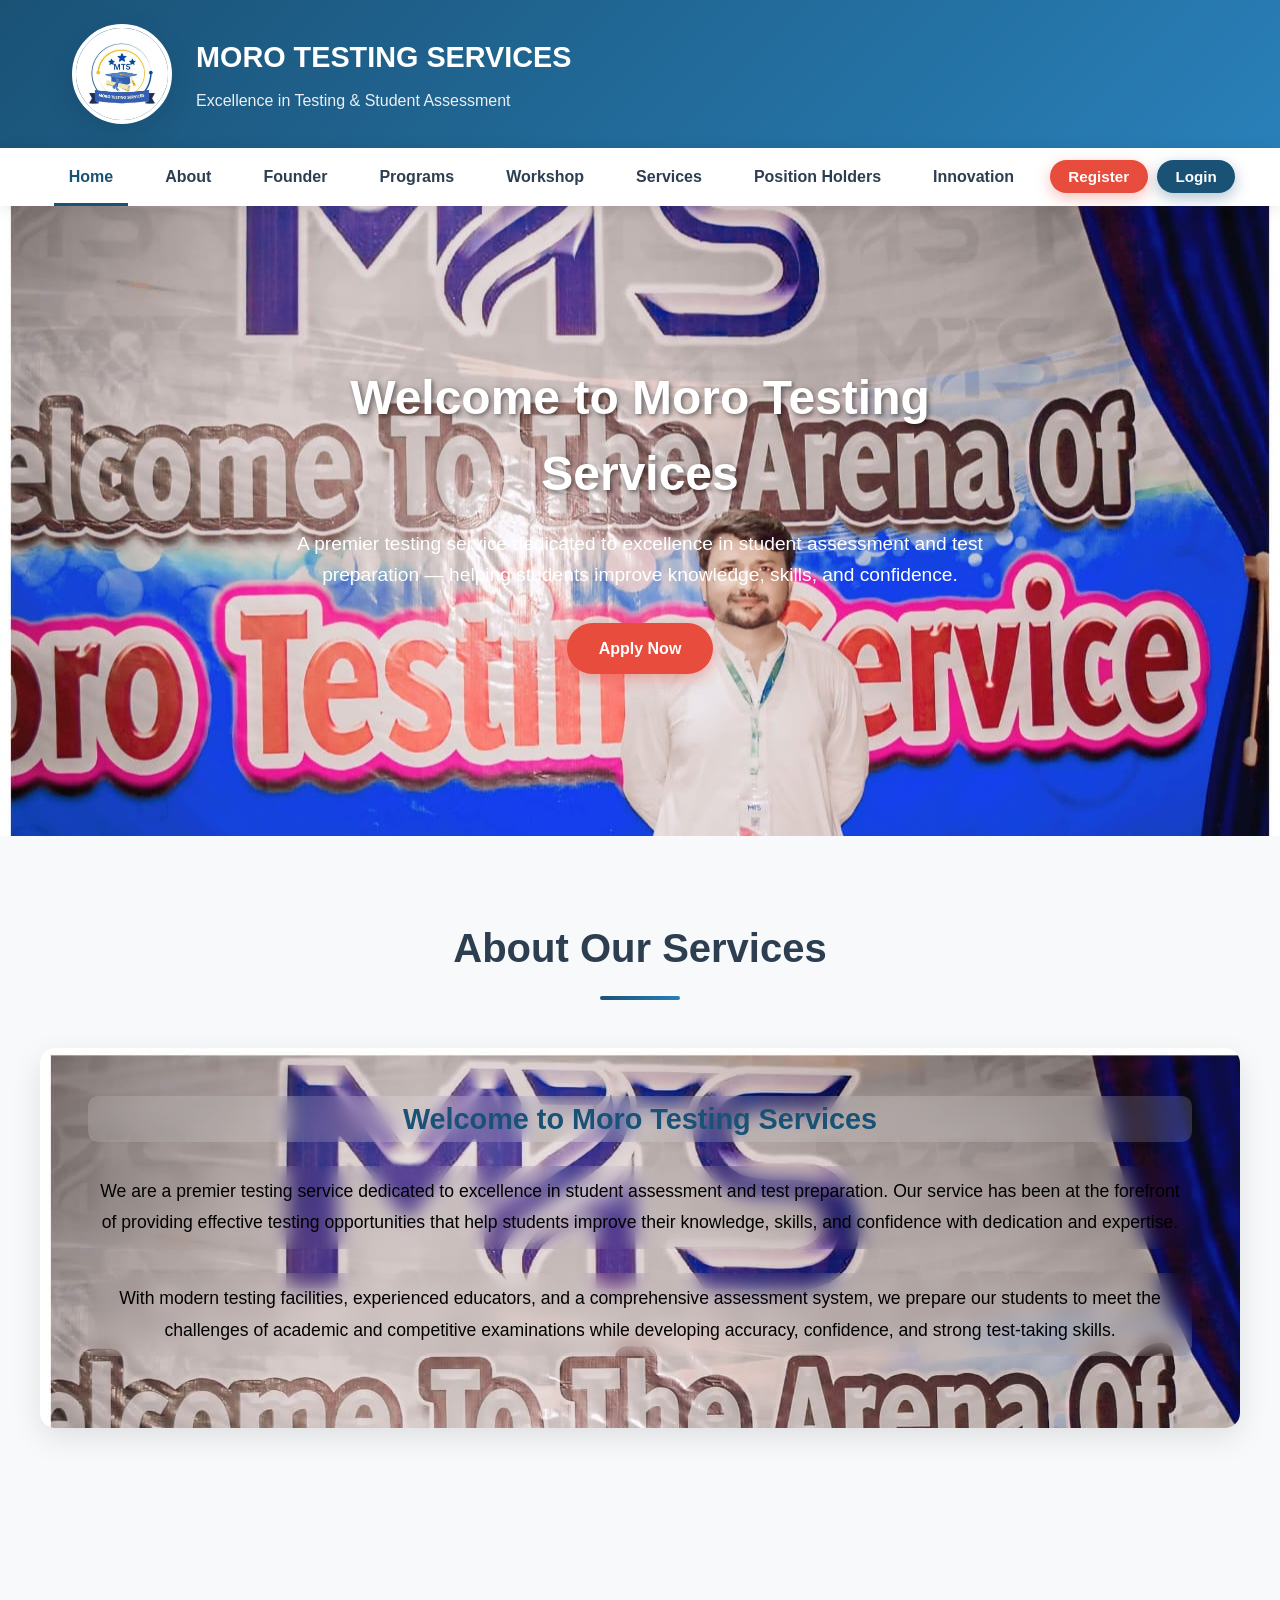
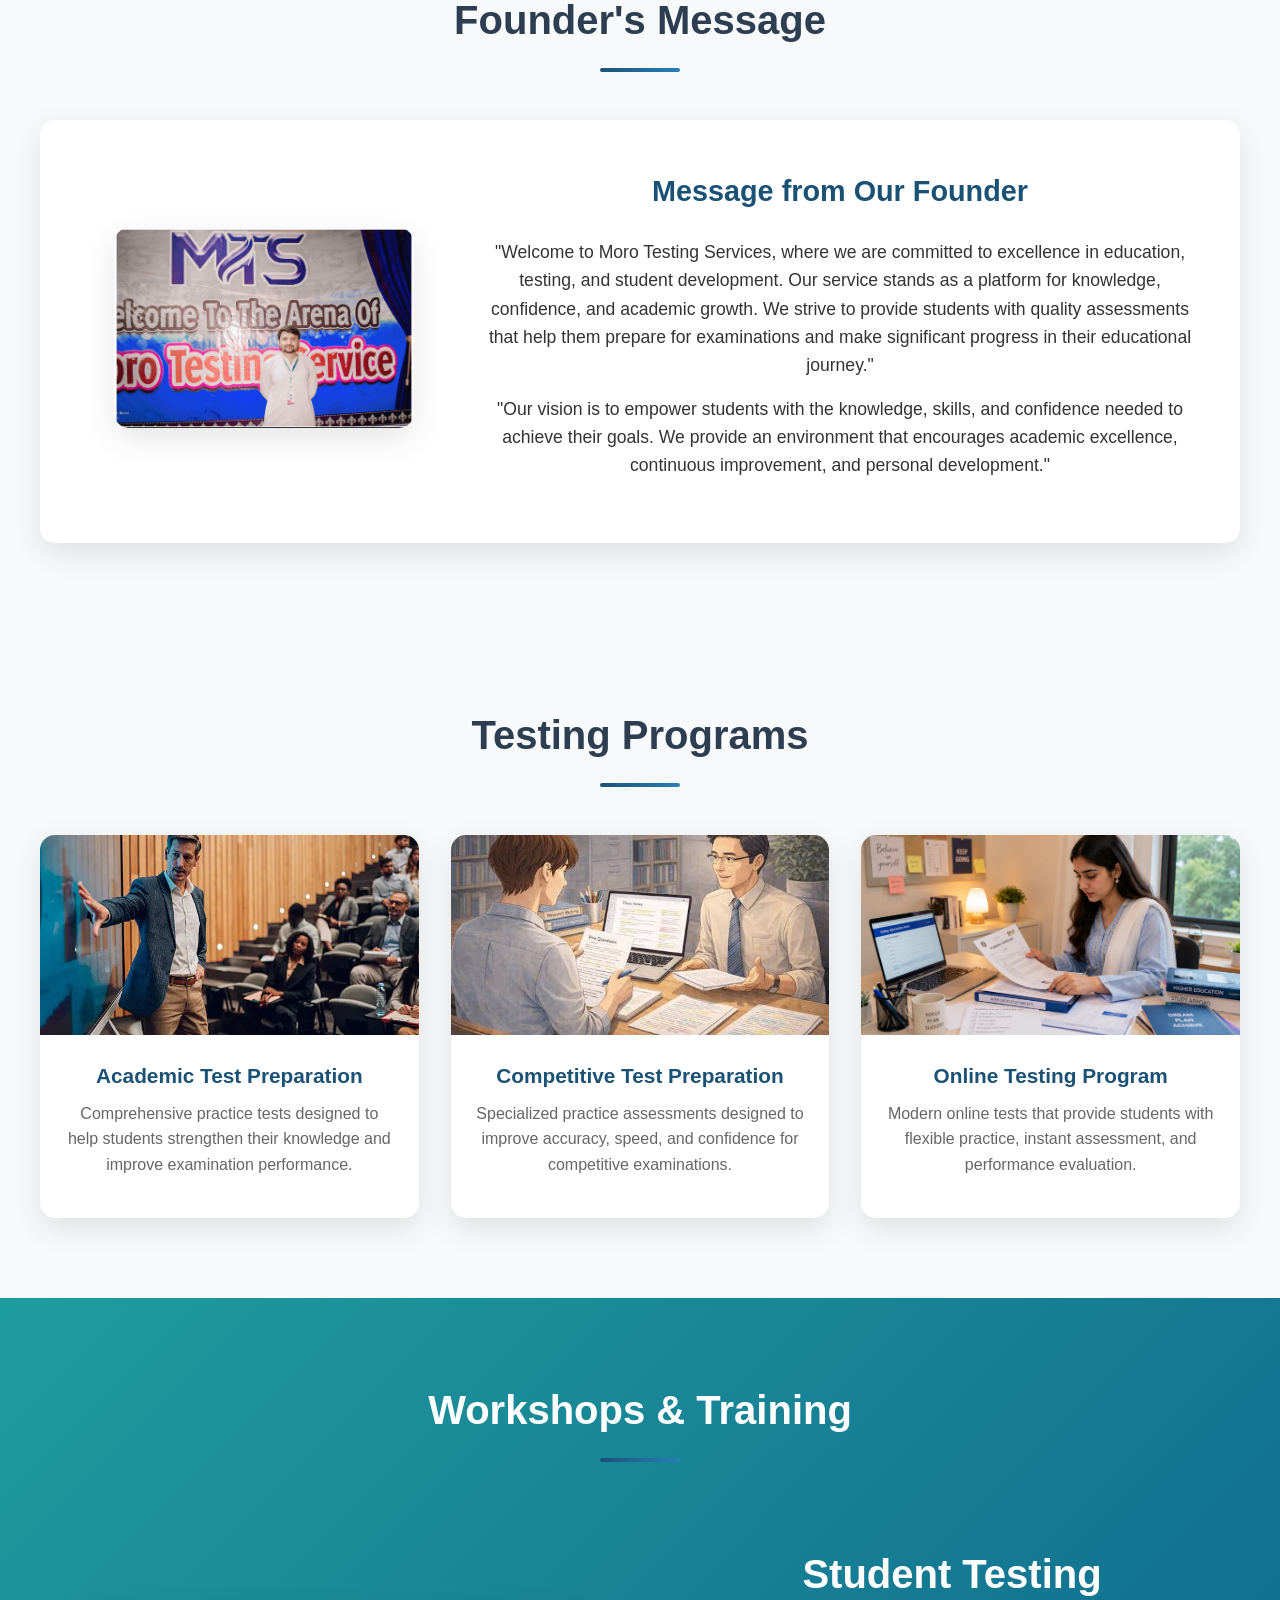
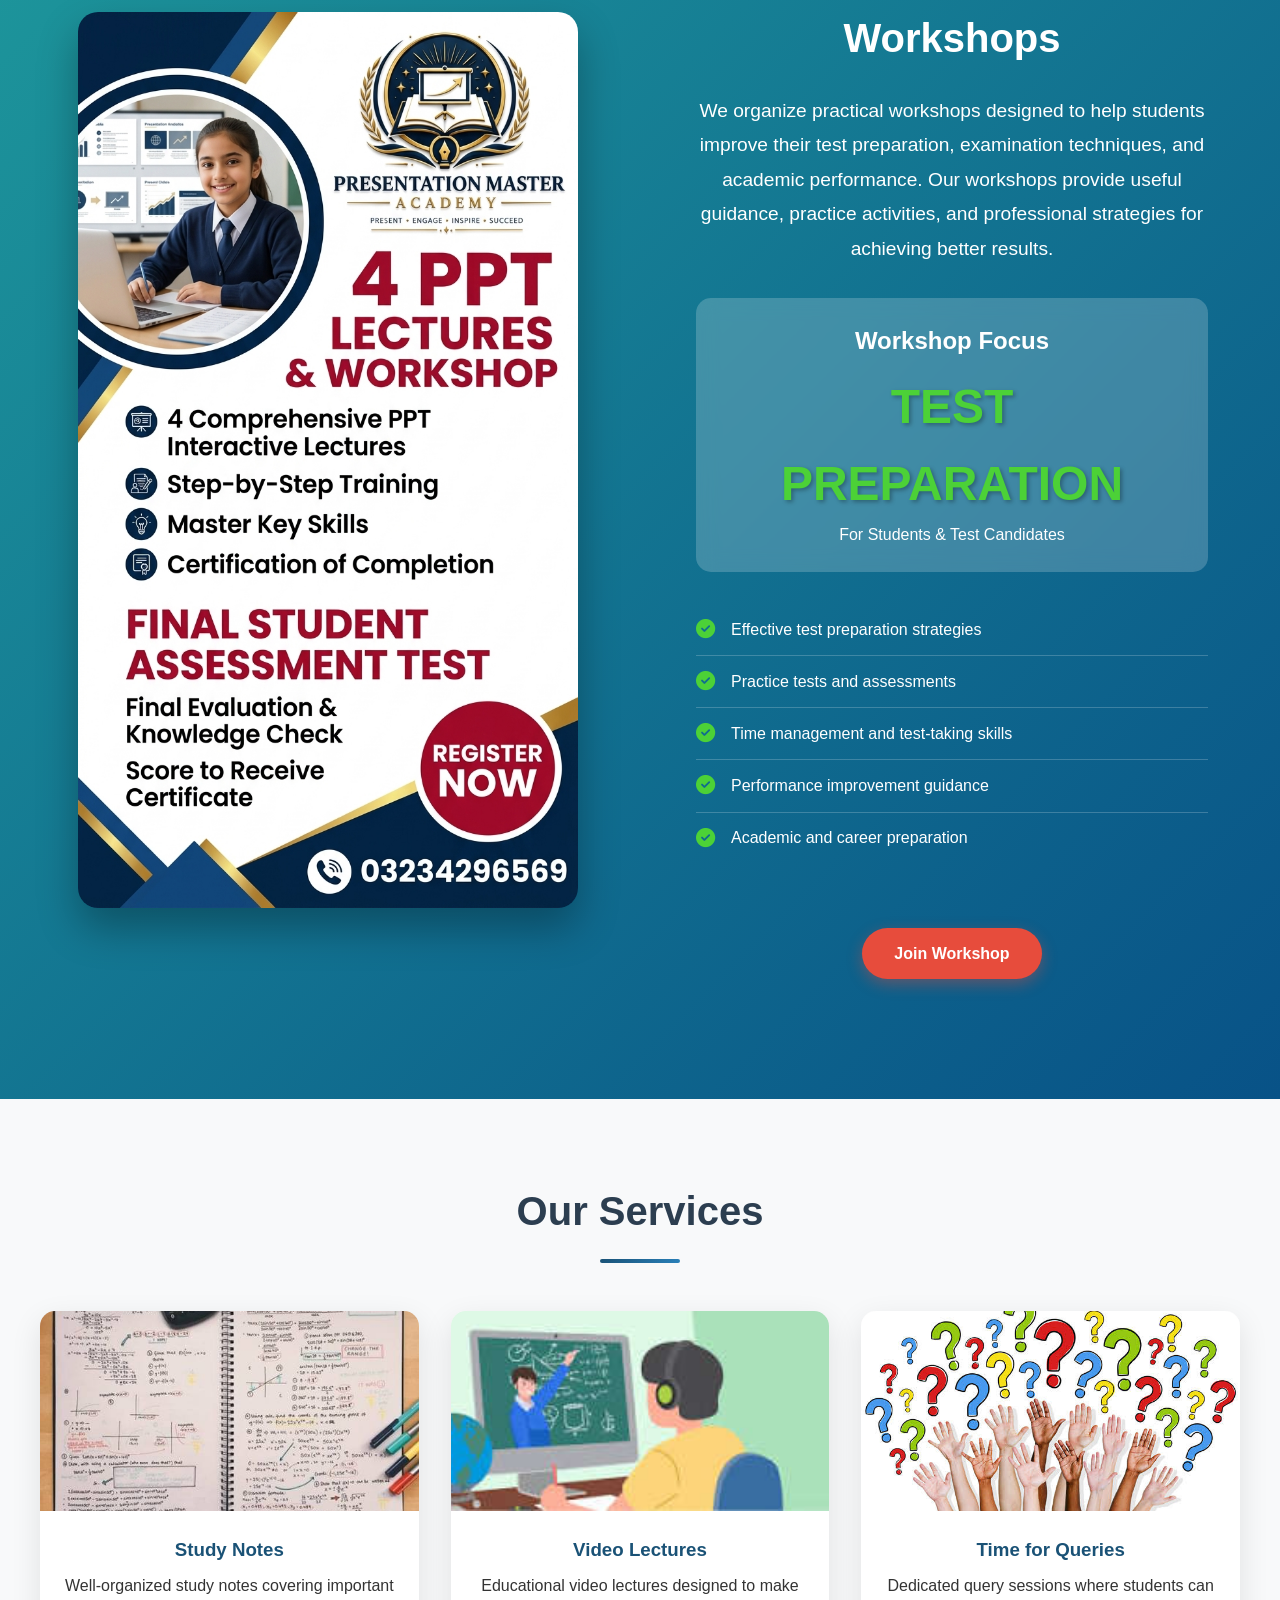
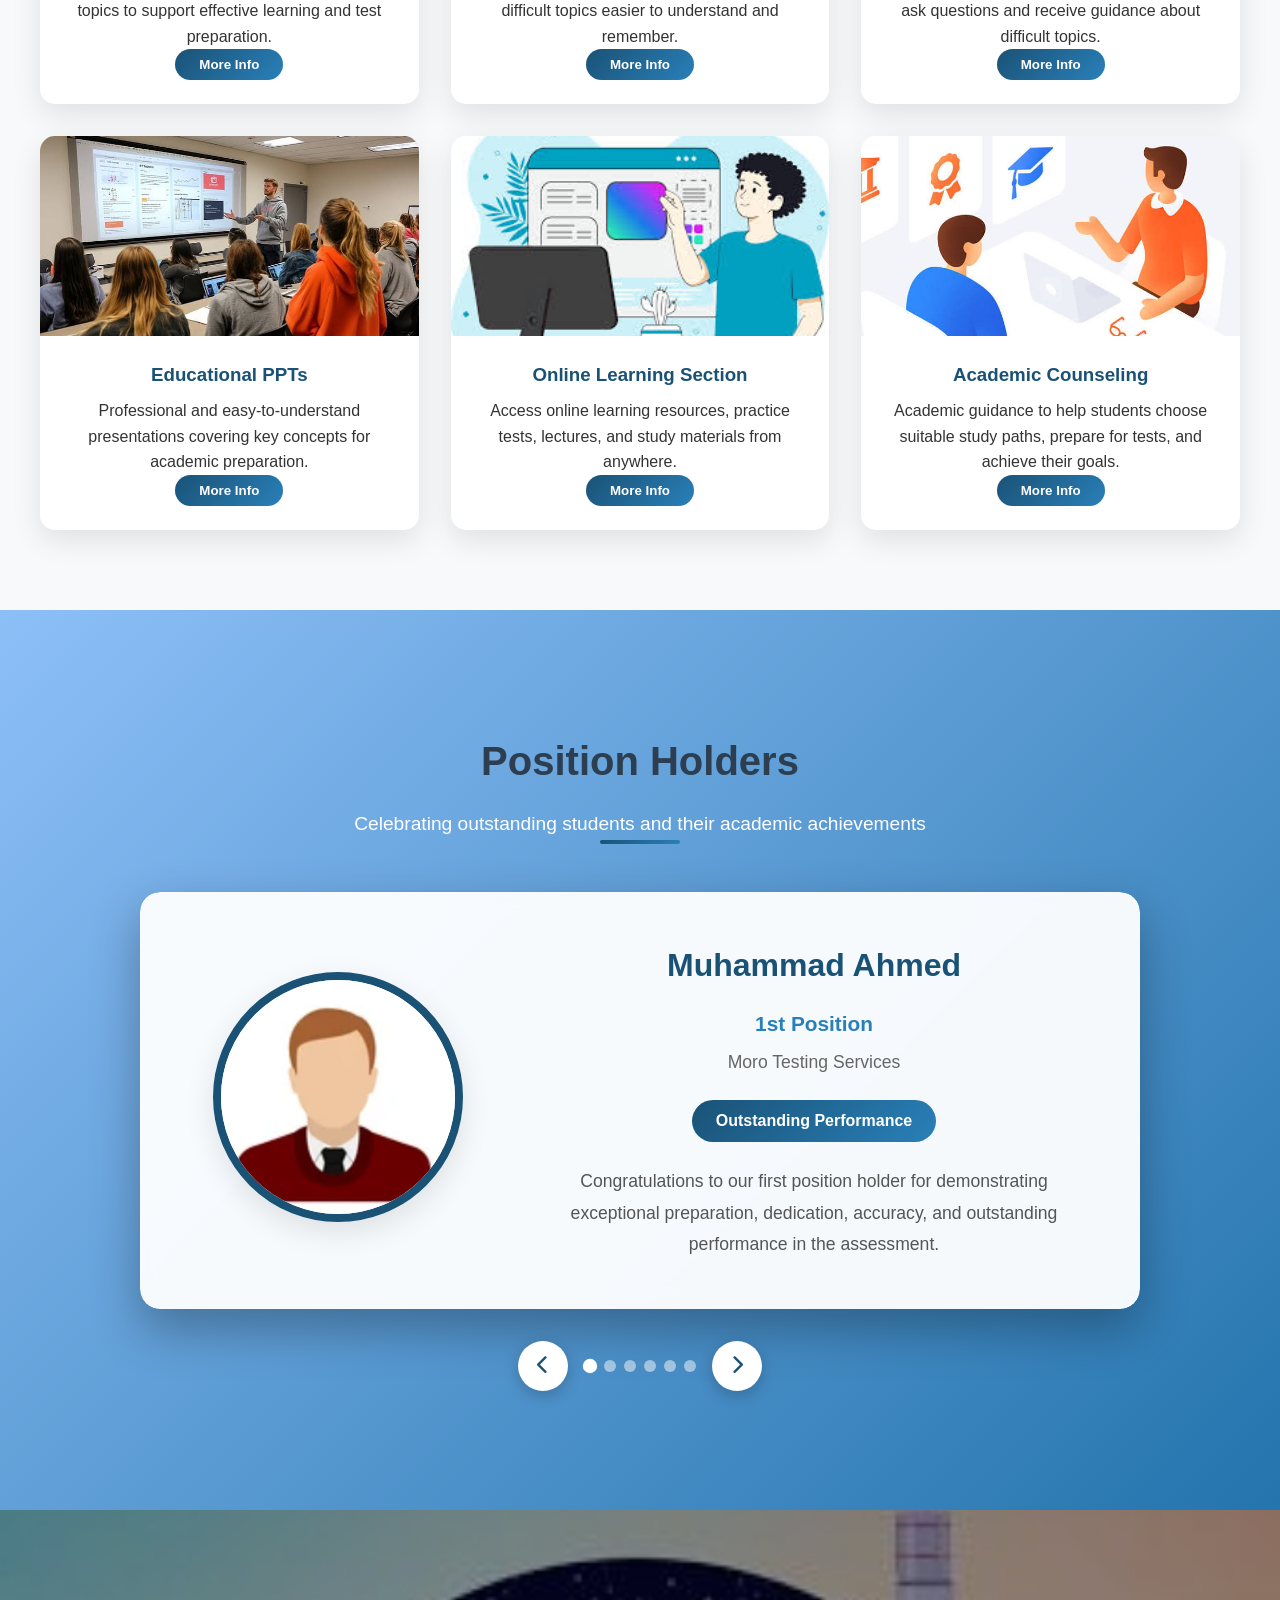
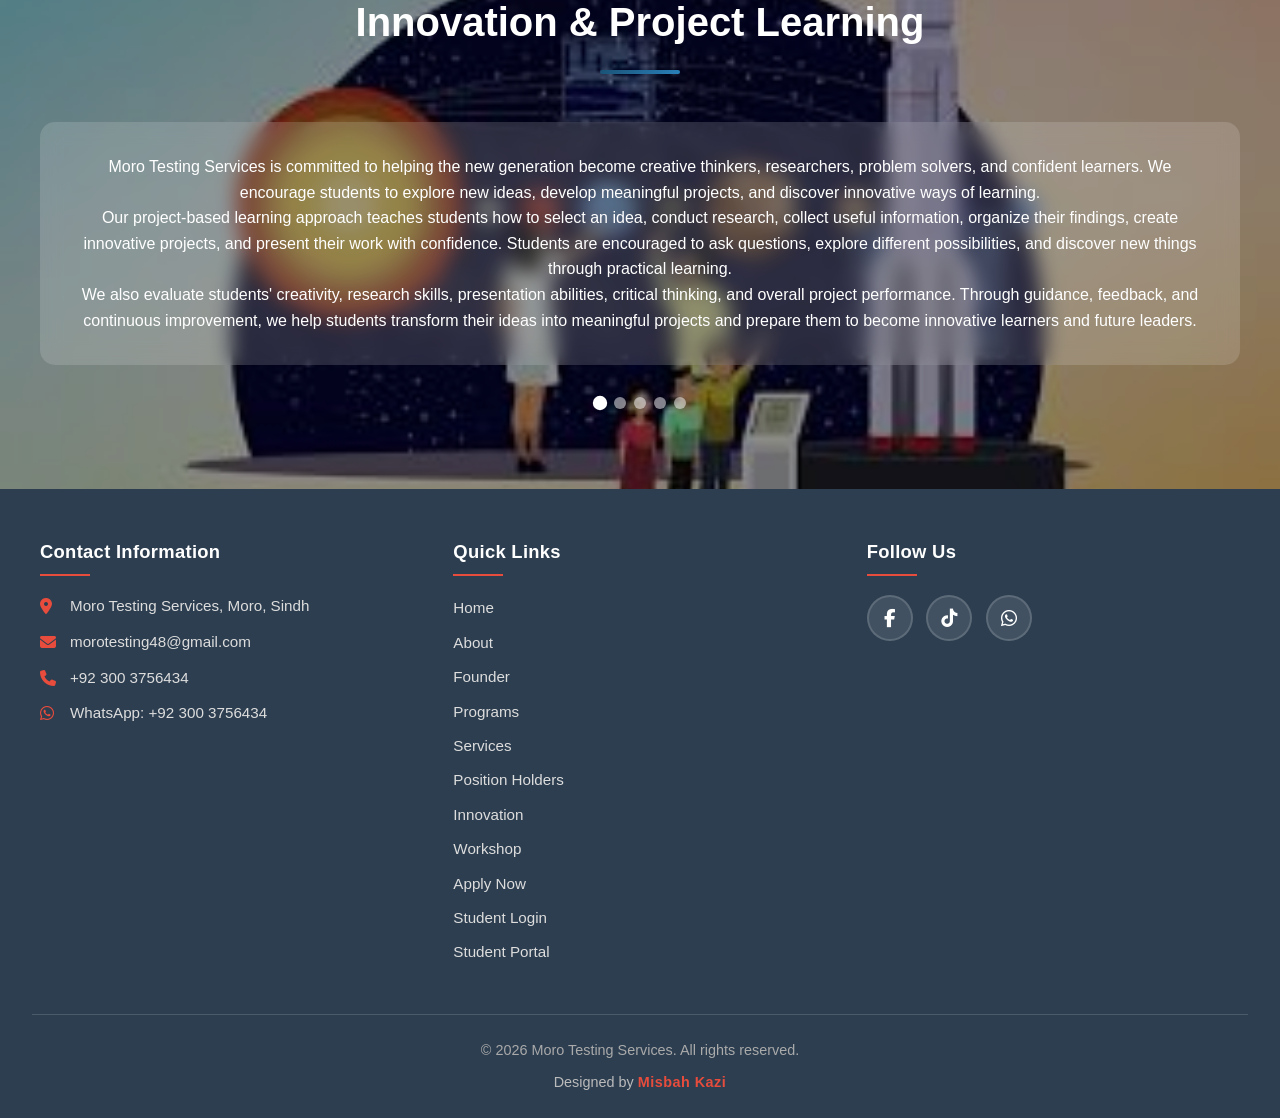
<file: index.html>
<!DOCTYPE html>
<html lang="en">
<head>
    <meta charset="UTF-8">
    <meta name="viewport" content="width=device-width, initial-scale=1.0">
    <title>Moro Testing Services - Excellence in Testing & Assessment</title>
    <link rel="stylesheet" href="https://cdnjs.cloudflare.com/ajax/libs/font-awesome/6.4.0/css/all.min.css">
    <link rel="stylesheet" href="./styles.css">
</head>
<body>
<!-- Header -->
<header>
    <div class="header-container">
        <div class="logo-container">
            <img src="./logo.jpg" alt="Moro Testing Services" class="logo-img" onerror="this.style.display='none'">
            <div class="logo-text">
                <h1>MORO TESTING SERVICES</h1>
                <p>Excellence in Testing & Student Assessment</p>
            </div>
        </div>
    </div>
</header>

<!-- Navigation (injected by nav.js) -->
<nav id="mainNav"></nav>

<!-- Hero Section -->
<section class="hero" id="home">
    <div class="hero-slideshow">
        <div class="hero-slide active" style="background-image: url('./image1.jpg');"></div>
        <div class="hero-slide" style="background-image: url('./image2.jpg');"></div>
        <div class="hero-slide" style="background-image: url('./image3.jpg');"></div>
        <div class="hero-slide" style="background-image: url('./image4.jpg');"></div>
        <div class="hero-overlay"></div>
    </div>
    <div class="hero-content">
        <h2 class="fade-in">Welcome to Moro Testing Services</h2>
        <p class="fade-in">A premier testing service dedicated to excellence in student assessment and test preparation — helping students improve knowledge, skills, and confidence.</p>
        <a href="./register.html" class="cta-button zoom-in">Apply Now</a>
    </div>
</section>

<!-- About Section -->
<section id="about">
    <div class="section-container">
        <div class="section-title">
            <h2 class="fade-in">About Our Services</h2>
        </div>
        <div class="about-content" style="background-image: url('./image1.jpg');">
            <h3 class="fade-in">Welcome to Moro Testing Services</h3>
            <p class="fade-in">We are a premier testing service dedicated to excellence in student assessment and test preparation. Our service has been at the forefront of providing effective testing opportunities that help students improve their knowledge, skills, and confidence with dedication and expertise.</p>
            <p class="fade-in">With modern testing facilities, experienced educators, and a comprehensive assessment system, we prepare our students to meet the challenges of academic and competitive examinations while developing accuracy, confidence, and strong test-taking skills.</p>
        </div>
    </div>
</section>

<!-- Founder's Message -->
<section id="principal">
    <div class="section-container">
        <div class="section-title">
            <h2 class="fade-in">Founder's Message</h2>
        </div>
        <div class="principal">
            <div class="principal-img">
                <img src="./Founder.jpg" alt="Founder Photo" class="zoom-in">
            </div>
            <div class="principal-content">
                <h3 class="fade-in">Message from Our Founder</h3>
                <p class="fade-in">"Welcome to Moro Testing Services, where we are committed to excellence in education, testing, and student development. Our service stands as a platform for knowledge, confidence, and academic growth. We strive to provide students with quality assessments that help them prepare for examinations and make significant progress in their educational journey."</p>
                <p class="fade-in">"Our vision is to empower students with the knowledge, skills, and confidence needed to achieve their goals. We provide an environment that encourages academic excellence, continuous improvement, and personal development."</p>
            </div>
        </div>
    </div>
</section>

<!-- Testing Programs -->
<section id="programs">
    <div class="section-container">
        <div class="section-title">
            <h2 class="fade-in">Testing Programs</h2>
        </div>
        <div class="cards">
            <div class="card">
                <div class="card-img">
                    <img src="./Program1.jpg" alt="Academic Test Preparation" class="zoom-in">
                </div>
                <div class="card-content">
                    <h3>Academic Test Preparation</h3>
                    <p>Comprehensive practice tests designed to help students strengthen their knowledge and improve examination performance.</p>
                </div>
            </div>
            <div class="card">
                <div class="card-img">
                    <img src="./Program2.jpg" alt="Competitive Test Preparation" class="zoom-in">
                </div>
                <div class="card-content">
                    <h3>Competitive Test Preparation</h3>
                    <p>Specialized practice assessments designed to improve accuracy, speed, and confidence for competitive examinations.</p>
                </div>
            </div>
            <div class="card">
                <div class="card-img">
                    <img src="./Program3.jpg" alt="Online Testing Program" class="zoom-in">
                </div>
                <div class="card-content">
                    <h3>Online Testing Program</h3>
                    <p>Modern online tests that provide students with flexible practice, instant assessment, and performance evaluation.</p>
                </div>
            </div>
        </div>
    </div>
</section>

<!-- Workshops & Training -->
<section class="scholarship-section" id="workshops">
    <div class="section-container">
        <div class="section-title">
            <h2 class="fade-in" style="color: white;">Workshops & Training</h2>
        </div>
        <div class="scholarship-content">
            <div class="scholarship-image">
                <img src="./workshop.jpg" alt="Workshop Program" class="zoom-in">
            </div>
            <div class="scholarship-info">
                <h3 class="fade-in">Student Testing Workshops</h3>
                <p class="fade-in" style="font-size: 1.2rem; line-height: 1.8; margin-bottom: 2rem;">
                    We organize practical workshops designed to help students improve their test preparation,
                    examination techniques, and academic performance. Our workshops provide useful guidance,
                    practice activities, and professional strategies for achieving better results.
                </p>

                <div class="scholarship-amount fade-in">
                    <h4>Workshop Focus</h4>
                    <div class="amount">TEST PREPARATION</div>
                    <p>For Students & Test Candidates</p>
                </div>

                <ul class="scholarship-features">
                    <li class="fade-in">
                        <i class="fas fa-check-circle"></i>
                        <span>Effective test preparation strategies</span>
                    </li>
                    <li class="fade-in">
                        <i class="fas fa-check-circle"></i>
                        <span>Practice tests and assessments</span>
                    </li>
                    <li class="fade-in">
                        <i class="fas fa-check-circle"></i>
                        <span>Time management and test-taking skills</span>
                    </li>
                    <li class="fade-in">
                        <i class="fas fa-check-circle"></i>
                        <span>Performance improvement guidance</span>
                    </li>
                    <li class="fade-in">
                        <i class="fas fa-check-circle"></i>
                        <span>Academic and career preparation</span>
                    </li>
                </ul>

                <a href="./workshop.html" class="cta-button zoom-in" style="margin-top: 2rem; display:inline-block;">Join Workshop</a>
            </div>
        </div>
    </div>
</section>

<!-- Our Services -->
<section id="facilities">
    <div class="section-container">
        <div class="section-title">
            <h2 class="fade-in">Our Services</h2>
        </div>
        <div class="facilities">

            <div class="facility-card">
                <div class="facility-img">
                    <img src="./Notes.jpg" alt="Study Notes" class="zoom-in">
                </div>
                <div class="facility-info">
                    <h3>Study Notes</h3>
                    <p>Well-organized study notes covering important topics to support effective learning and test preparation.</p>
                    <button class="show-more">More Info</button>
                    <div class="more-info">
                        <p>Students can access helpful notes and study material prepared to support their academic preparation and improve understanding of important subjects.</p>
                    </div>
                </div>
            </div>

            <div class="facility-card">
                <div class="facility-img">
                    <img src="./Video Lectures.jpg" alt="Video Lectures" class="zoom-in">
                </div>
                <div class="facility-info">
                    <h3>Video Lectures</h3>
                    <p>Educational video lectures designed to make difficult topics easier to understand and remember.</p>
                    <button class="show-more">More Info</button>
                    <div class="more-info">
                        <p>Our video lectures provide flexible learning opportunities, allowing students to review important concepts and prepare for tests at their own pace.</p>
                    </div>
                </div>
            </div>

            <div class="facility-card">
                <div class="facility-img">
                    <img src="./Query Sessions.jpg" alt="Query Sessions" class="zoom-in">
                </div>
                <div class="facility-info">
                    <h3>Time for Queries</h3>
                    <p>Dedicated query sessions where students can ask questions and receive guidance about difficult topics.</p>
                    <button class="show-more">More Info</button>
                    <div class="more-info">
                        <p>Students can discuss their questions with educators and receive clear explanations to improve their understanding and preparation.</p>
                    </div>
                </div>
            </div>

            <div class="facility-card">
                <div class="facility-img">
                    <img src="./PPTs.jpg" alt="Educational Presentations" class="zoom-in">
                </div>
                <div class="facility-info">
                    <h3>Educational PPTs</h3>
                    <p>Professional and easy-to-understand presentations covering key concepts for academic preparation.</p>
                    <button class="show-more">More Info</button>
                    <div class="more-info">
                        <p>Our educational presentations organize important information into clear and concise visual learning material for students.</p>
                    </div>
                </div>
            </div>

            <div class="facility-card">
                <div class="facility-img">
                    <img src="./Online Section.jpg" alt="Online Learning Section" class="zoom-in">
                </div>
                <div class="facility-info">
                    <h3>Online Learning Section</h3>
                    <p>Access online learning resources, practice tests, lectures, and study materials from anywhere.</p>
                    <button class="show-more">More Info</button>
                    <div class="more-info">
                        <p>Our online learning section gives students convenient access to educational resources and testing services through a flexible digital learning environment.</p>
                    </div>
                </div>
            </div>

            <div class="facility-card">
                <div class="facility-img">
                    <img src="./Academic Counseling.jpg" alt="Academic Counseling" class="zoom-in">
                </div>
                <div class="facility-info">
                    <h3>Academic Counseling</h3>
                    <p>Academic guidance to help students choose suitable study paths, prepare for tests, and achieve their goals.</p>
                    <button class="show-more">More Info</button>
                    <div class="more-info">
                        <p>Our academic counseling service helps students understand their educational options, improve preparation strategies, and make informed academic decisions.</p>
                    </div>
                </div>
            </div>

        </div>
    </div>
</section>

<!-- Position Holders Section with Carousel -->
<section class="faculty-section" id="position-holders">
    <div class="section-container">
        <div class="section-title">
            <h2 class="fade-in">Position Holders</h2>
            <p style="color: white; font-size: 1.2rem;" class="fade-in">
                Celebrating outstanding students and their academic achievements
            </p>
        </div>

        <div class="faculty-carousel">
            <div class="carousel-container">

                <div class="faculty-slide active">
                    <div class="faculty-image">
                        <img src="./Position1.jpg" alt="Position Holder 1" class="zoom-in">
                    </div>
                    <div class="faculty-info">
                        <h3>Muhammad Ahmed</h3>
                        <p class="faculty-position">1st Position</p>
                        <p class="faculty-qualification">Moro Testing Services</p>
                        <div class="faculty-experience">Outstanding Performance</div>
                        <p class="faculty-description">
                            Congratulations to our first position holder for demonstrating exceptional preparation,
                            dedication, accuracy, and outstanding performance in the assessment.
                        </p>
                    </div>
                </div>

                <div class="faculty-slide">
                    <div class="faculty-image">
                        <img src="./Position2.jpg" alt="Position Holder 2" class="zoom-in">
                    </div>
                    <div class="faculty-info">
                        <h3>Ayesha Khan</h3>
                        <p class="faculty-position">2nd Position</p>
                        <p class="faculty-qualification">Moro Testing Services</p>
                        <div class="faculty-experience">Excellent Performance</div>
                        <p class="faculty-description">
                            Congratulations to our second position holder for achieving excellent results through
                            consistent preparation, hard work, confidence, and commitment to academic success.
                        </p>
                    </div>
                </div>

                <div class="faculty-slide">
                    <div class="faculty-image">
                        <img src="./Position3.jpg" alt="Position Holder 3" class="zoom-in">
                    </div>
                    <div class="faculty-info">
                        <h3>Abdul Rehman</h3>
                        <p class="faculty-position">3rd Position</p>
                        <p class="faculty-qualification">Moro Testing Services</p>
                        <div class="faculty-experience">High Achievement</div>
                        <p class="faculty-description">
                            Congratulations to our third position holder for achieving remarkable performance and
                            demonstrating strong knowledge, determination, and excellent test preparation skills.
                        </p>
                    </div>
                </div>

                <div class="faculty-slide">
                    <div class="faculty-image">
                        <img src="./Position4.jpg" alt="Position Holder 4" class="zoom-in">
                    </div>
                    <div class="faculty-info">
                        <h3>Fatima Ali</h3>
                        <p class="faculty-position">4th Position</p>
                        <p class="faculty-qualification">Moro Testing Services</p>
                        <div class="faculty-experience">Excellent Achievement</div>
                        <p class="faculty-description">
                            Congratulations to our fourth position holder for showing excellent academic progress,
                            effective preparation, and a strong commitment to achieving better results.
                        </p>
                    </div>
                </div>

                <div class="faculty-slide">
                    <div class="faculty-image">
                        <img src="./Position5.jpg" alt="Position Holder 5" class="zoom-in">
                    </div>
                    <div class="faculty-info">
                        <h3>Hassan Raza</h3>
                        <p class="faculty-position">5th Position</p>
                        <p class="faculty-qualification">Moro Testing Services</p>
                        <div class="faculty-experience">Outstanding Achievement</div>
                        <p class="faculty-description">
                            Congratulations to our fifth position holder for achieving an outstanding result through
                            dedication, regular practice, and effective test preparation.
                        </p>
                    </div>
                </div>

                <div class="faculty-slide">
                    <div class="faculty-image">
                        <img src="./Position6.jpg" alt="Position Holder 6" class="zoom-in">
                    </div>
                    <div class="faculty-info">
                        <h3>Hira Shah</h3>
                        <p class="faculty-position">6th Position</p>
                        <p class="faculty-qualification">Moro Testing Services</p>
                        <div class="faculty-experience">Excellent Achievement</div>
                        <p class="faculty-description">
                            Congratulations to our sixth position holder for demonstrating excellent preparation,
                            confidence, determination, and impressive performance in the assessment.
                        </p>
                    </div>
                </div>

            </div>
        </div>

        <div class="carousel-nav">
            <button class="carousel-btn prev-btn" aria-label="Previous">
                <i class="fas fa-chevron-left"></i>
            </button>

            <div class="carousel-dots">
                <div class="dot active" data-slide="0"></div>
                <div class="dot" data-slide="1"></div>
                <div class="dot" data-slide="2"></div>
                <div class="dot" data-slide="3"></div>
                <div class="dot" data-slide="4"></div>
                <div class="dot" data-slide="5"></div>
            </div>

            <button class="carousel-btn next-btn" aria-label="Next">
                <i class="fas fa-chevron-right"></i>
            </button>
        </div>
    </div>
</section>

<!-- Innovation & Project Learning Section -->
<section class="exhibition-section" id="exhibition">
    <div class="exhibition-slideshow">
        <div class="exhibition-slide active" style="background-image: url('./exhibition1.jpg');"></div>
        <div class="exhibition-slide" style="background-image: url('./exhibition2.jpg');"></div>
        <div class="exhibition-slide" style="background-image: url('./exhibition3.jpg');"></div>
        <div class="exhibition-slide" style="background-image: url('./exhibition4.jpg');"></div>
        <div class="exhibition-slide" style="background-image: url('./exhibition5.jpg');"></div>
        <div class="exhibition-overlay"></div>
    </div>

    <div class="section-container">
        <div class="section-title fade-in">
            <h2 style="color:white;">Innovation & Project Learning</h2>
        </div>

        <div class="exhibition-description fade-in">
            <p>
                Moro Testing Services is committed to helping the new generation become creative thinkers,
                researchers, problem solvers, and confident learners. We encourage students to explore new ideas,
                develop meaningful projects, and discover innovative ways of learning.
            </p>

            <p>
                Our project-based learning approach teaches students how to select an idea, conduct research,
                collect useful information, organize their findings, create innovative projects, and present their
                work with confidence. Students are encouraged to ask questions, explore different possibilities,
                and discover new things through practical learning.
            </p>

            <p>
                We also evaluate students' creativity, research skills, presentation abilities, critical thinking,
                and overall project performance. Through guidance, feedback, and continuous improvement, we help
                students transform their ideas into meaningful projects and prepare them to become innovative
                learners and future leaders.
            </p>
        </div>

        <div class="exhibition-nav">
            <div class="exhibition-dots">
                <div class="exhibition-dot active" data-slide="0"></div>
                <div class="exhibition-dot" data-slide="1"></div>
                <div class="exhibition-dot" data-slide="2"></div>
                <div class="exhibition-dot" data-slide="3"></div>
                <div class="exhibition-dot" data-slide="4"></div>
            </div>
        </div>
    </div>
</section>

<!-- ============================================================
     FOOTER — UPDATED (Facebook + TikTok + WhatsApp Active)
     ============================================================ -->
<footer>
    <div class="footer-container">

        <!-- Contact Information -->
        <div class="footer-section">
            <h3 id="contact">Contact Information</h3>
            <div class="contact-info">
                <p>
                    <i class="fas fa-map-marker-alt"></i>
                    <span>Moro Testing Services, Moro, Sindh</span>
                </p>
                <p>
                    <i class="fas fa-envelope"></i>
                    <a href="mailto:morotesting48@gmail.com">morotesting48@gmail.com</a>
                </p>
                <p>
                    <i class="fas fa-phone"></i>
                    <a href="tel:+923003756434">+92 300 3756434</a>
                </p>
                <p>
                    <i class="fab fa-whatsapp" style="color:#25D366;"></i>
                    <a href="https://wa.me/923003756434" target="_blank" rel="noopener">WhatsApp: +92 300 3756434</a>
                </p>
            </div>
        </div>

        <!-- Quick Links -->
        <div class="footer-section">
            <h3>Quick Links</h3>
            <ul class="footer-links">
                <li><a href="./index.html">Home</a></li>
                <li><a href="./index.html#about">About</a></li>
                <li><a href="./index.html#principal">Founder</a></li>
                <li><a href="./index.html#programs">Programs</a></li>
                <li><a href="./index.html#facilities">Services</a></li>
                <li><a href="./index.html#position-holders">Position Holders</a></li>
                <li><a href="./index.html#exhibition">Innovation</a></li>
                <li><a href="./workshop.html">Workshop</a></li>
                <li><a href="./register.html">Apply Now</a></li>
                <li><a href="./login.html">Student Login</a></li>
                <li><a href="./dashboard.html">Student Portal</a></li>
            </ul>
        </div>

        <!-- Follow Us -->
        <div class="footer-section">
            <h3>Follow Us</h3>
            <div class="social-links">
                <a href="https://web.facebook.com/morotestingservice" target="_blank" rel="noopener" class="facebook" aria-label="Facebook">
                    <i class="fab fa-facebook-f"></i>
                </a>
                <a href="https://www.tiktok.com/@hashu1331?is_from_webapp=1&sender_device=pc" target="_blank" rel="noopener" class="tiktok" aria-label="TikTok">
                    <i class="fab fa-tiktok"></i>
                </a>
                <a href="https://wa.me/923003756434" target="_blank" rel="noopener" class="whatsapp" aria-label="WhatsApp">
                    <i class="fab fa-whatsapp"></i>
                </a>
            </div>
        </div>

    </div>

    <!-- Copyright -->
    <div class="copyright">
        <p>&copy; 2026 Moro Testing Services. All rights reserved.</p>
    </div>

    <!-- Designer Credit -->
    <div class="designer-credit">
        <p>Designed by <strong>Misbah Kazi</strong></p>
    </div>
</footer>
<!-- ============================================================ -->

<script src="./nav.js"></script>
<script>
    // Animation on page load
    document.addEventListener('DOMContentLoaded', function() {
        const animatedElements = document.querySelectorAll('.fade-in, .zoom-in, .card, .facility-card');

        function isInViewport(element) {
            const rect = element.getBoundingClientRect();
            return (rect.top <= (window.innerHeight || document.documentElement.clientHeight) * 0.9);
        }

        function handleScrollAnimations() {
            animatedElements.forEach(element => {
                if (isInViewport(element) && !element.classList.contains('active')) {
                    element.classList.add('active');
                }
            });
        }

        handleScrollAnimations();
        window.addEventListener('scroll', handleScrollAnimations);
        setTimeout(() => {
            animatedElements.forEach(element => {
                if (isInViewport(element)) element.classList.add('active');
            });
        }, 100);
    });

    // Hero Slideshow
    let currentHeroSlide = 0;
    const heroSlides = document.querySelectorAll('.hero-slide');
    function showHeroSlide(n) {
        heroSlides.forEach(slide => slide.classList.remove('active'));
        currentHeroSlide = (n + heroSlides.length) % heroSlides.length;
        heroSlides[currentHeroSlide].classList.add('active');
    }
    setInterval(() => showHeroSlide(currentHeroSlide + 1), 5000);

    // Exhibition Slideshow
    let currentExhibitionSlide = 0;
    const exhibitionSlides = document.querySelectorAll('.exhibition-slide');
    const exhibitionDots = document.querySelectorAll('.exhibition-dot');

    function showExhibitionSlide(n) {
        exhibitionSlides.forEach(slide => slide.classList.remove('active'));
        exhibitionDots.forEach(dot => dot.classList.remove('active'));
        currentExhibitionSlide = (n + exhibitionSlides.length) % exhibitionSlides.length;
        exhibitionSlides[currentExhibitionSlide].classList.add('active');
        exhibitionDots[currentExhibitionSlide].classList.add('active');
    }

    exhibitionDots.forEach((dot, index) => {
        dot.addEventListener('click', () => showExhibitionSlide(index));
    });
    setInterval(() => showExhibitionSlide(currentExhibitionSlide + 1), 4000);

    // Position Holders Carousel
    const carousel = document.querySelector('.carousel-container');
    const slides = document.querySelectorAll('.faculty-slide');
    const dots = document.querySelectorAll('.dot');
    const prevBtn = document.querySelector('.prev-btn');
    const nextBtn = document.querySelector('.next-btn');

    let currentSlide = 0;
    const totalSlides = slides.length;

    function updateCarousel() {
        carousel.style.transform = `translateX(-${currentSlide * 100}%)`;
        dots.forEach((dot, index) => dot.classList.toggle('active', index === currentSlide));
        slides.forEach((slide, index) => {
            if (index === currentSlide) {
                slide.classList.add('active');
                slide.querySelectorAll('.zoom-in').forEach(img => img.classList.add('active'));
            } else {
                slide.classList.remove('active');
            }
        });
    }

    function nextSlide() { currentSlide = (currentSlide + 1) % totalSlides; updateCarousel(); }
    function prevSlide() { currentSlide = (currentSlide - 1 + totalSlides) % totalSlides; updateCarousel(); }

    dots.forEach((dot, index) => {
        dot.addEventListener('click', () => { currentSlide = index; updateCarousel(); });
    });
    nextBtn.addEventListener('click', nextSlide);
    prevBtn.addEventListener('click', prevSlide);
    setInterval(nextSlide, 8000);

    // Show more functionality
    document.querySelectorAll('.show-more').forEach(button => {
        button.addEventListener('click', function() {
            const moreInfo = this.nextElementSibling;
            if (moreInfo.style.display === 'block') {
                moreInfo.style.display = 'none';
                this.textContent = 'More Info';
            } else {
                moreInfo.style.display = 'block';
                this.textContent = 'Less Info';
            }
        });
    });

    // Smooth scrolling
    document.querySelectorAll('a[href^="#"]').forEach(anchor => {
        anchor.addEventListener('click', function(e) {
            e.preventDefault();
            const target = document.querySelector(this.getAttribute('href'));
            if (target) {
                target.scrollIntoView({ behavior: 'smooth', block: 'start' });
            }
        });
    });
</script>
</body>
</html>
</file>
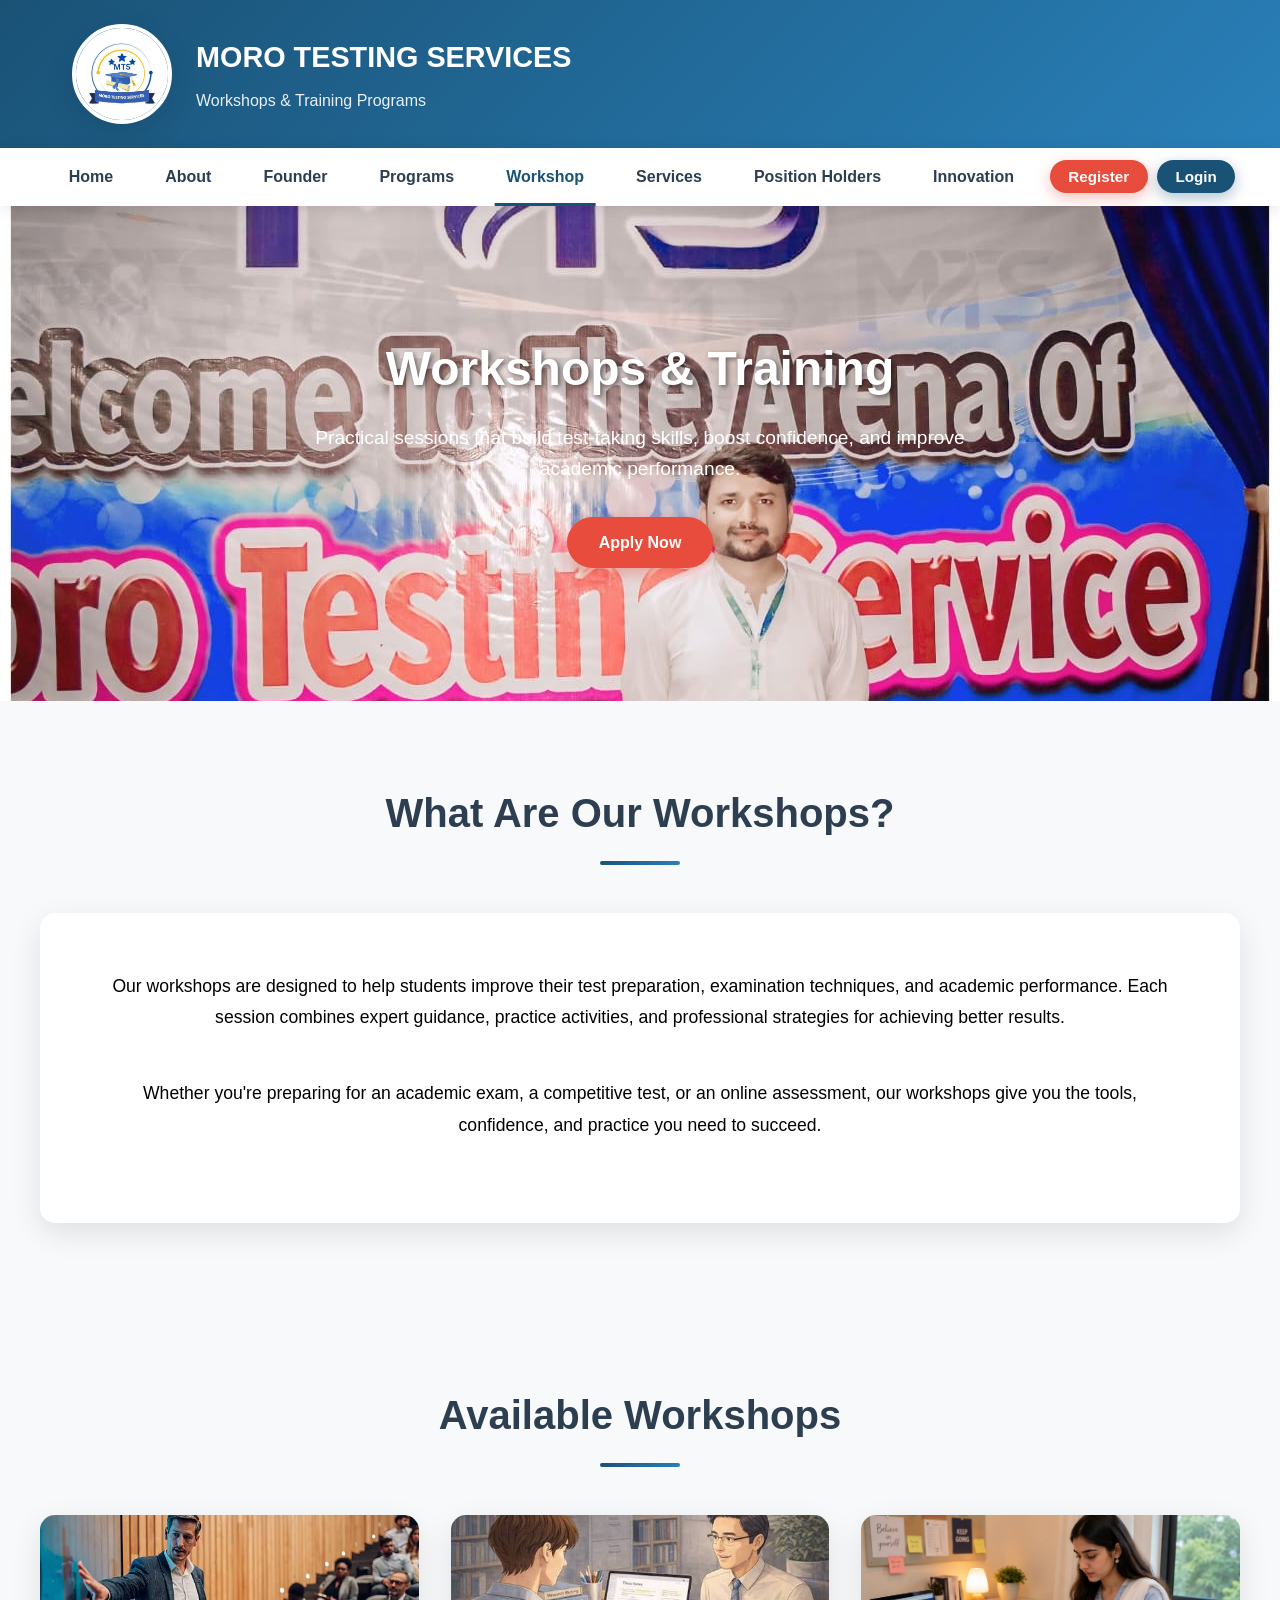
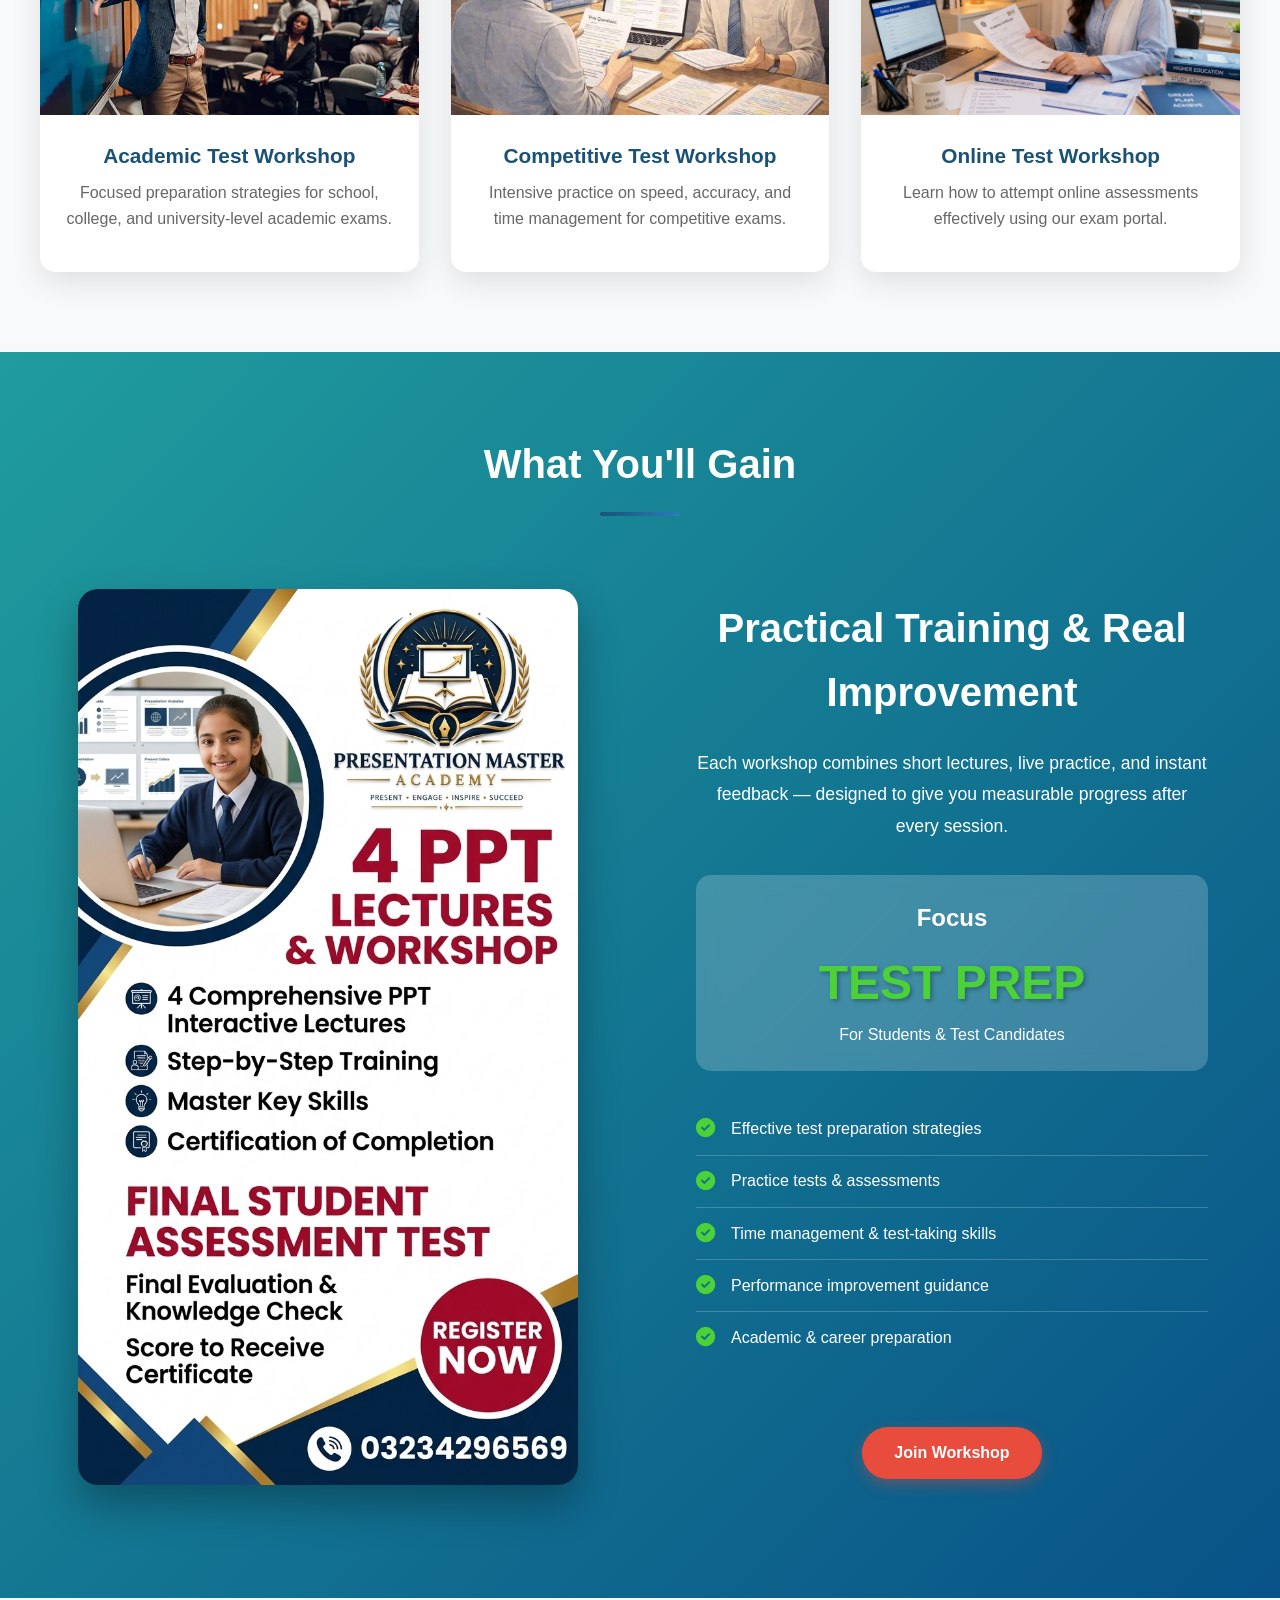
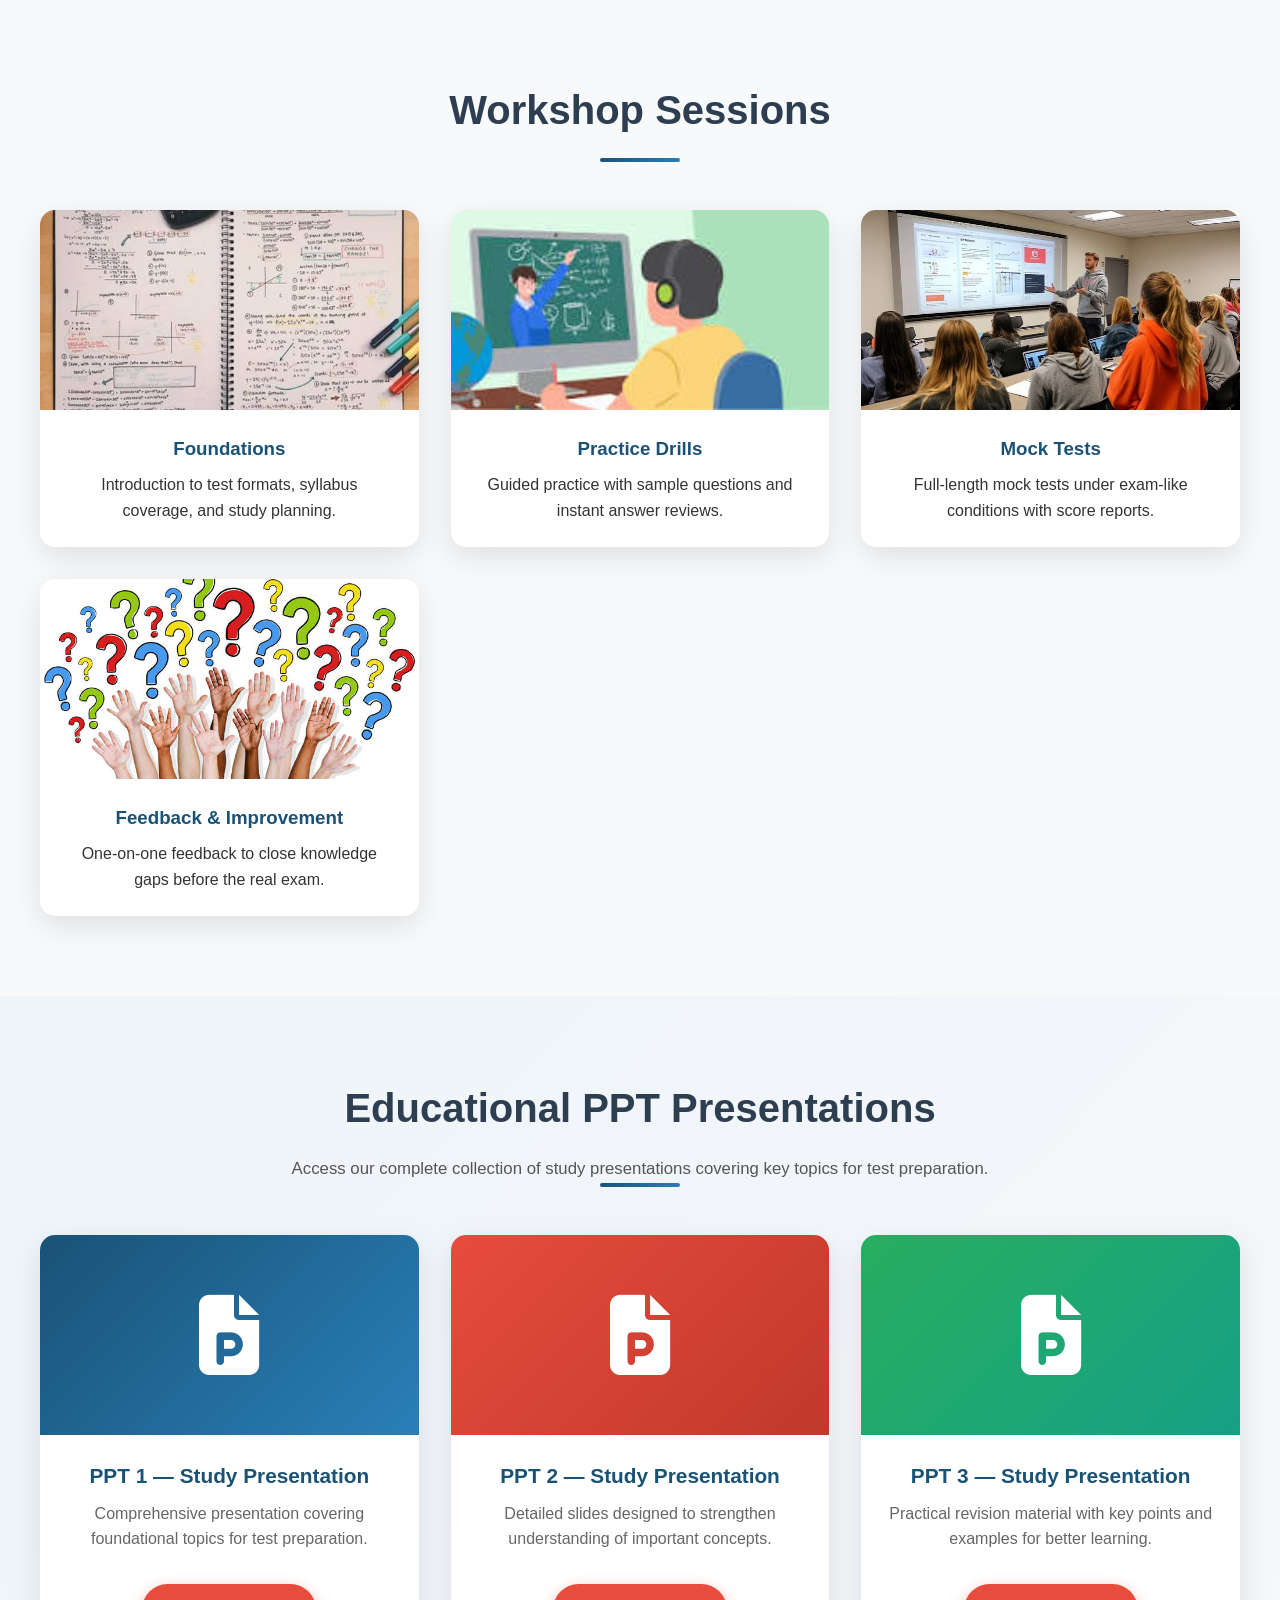
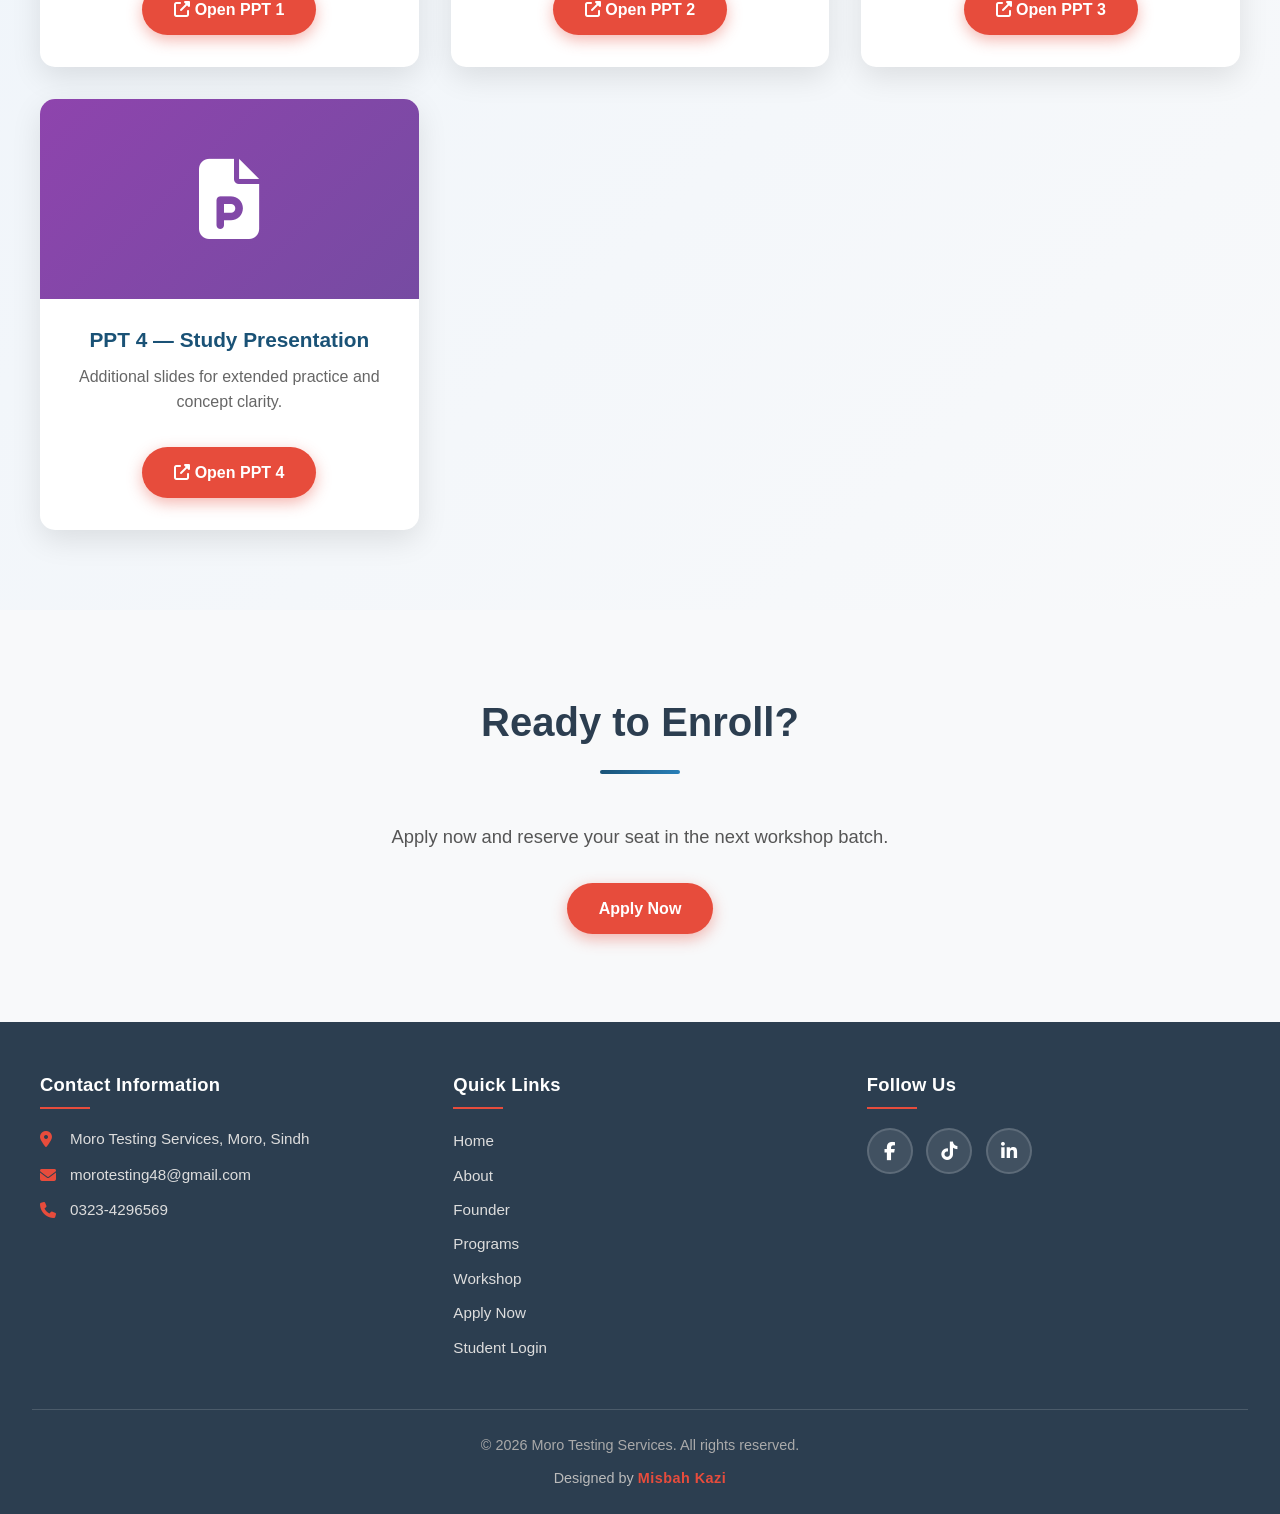
<file: workshop.html>
<!DOCTYPE html>
<html lang="en">
<head>
    <meta charset="UTF-8">
    <meta name="viewport" content="width=device-width, initial-scale=1.0">
    <title>Workshops & Training — Moro Testing Services</title>
    <link rel="stylesheet" href="https://cdnjs.cloudflare.com/ajax/libs/font-awesome/6.4.0/css/all.min.css">
    <link rel="stylesheet" href="./styles.css">
</head>
<body>
<header>
    <div class="header-container">
        <div class="logo-container">
            <img src="./logo.jpg" alt="Moro Testing Services" class="logo-img" onerror="this.style.display='none'">
            <div class="logo-text">
                <h1>MORO TESTING SERVICES</h1>
                <p>Workshops & Training Programs</p>
            </div>
        </div>
    </div>
</header>

<nav id="mainNav"></nav>

<section class="hero" style="height: 55vh;">
    <div class="hero-slideshow">
        <div class="hero-slide active" style="background-image: url('./image1.jpg');"></div>
        <div class="hero-slide" style="background-image: url('./image2.jpg');"></div>
        <div class="hero-slide" style="background-image: url('./image3.jpg');"></div>
        <div class="hero-overlay"></div>
    </div>
    <div class="hero-content">
        <h2 class="fade-in">Workshops & Training</h2>
        <p class="fade-in">Practical sessions that build test-taking skills, boost confidence, and improve academic performance.</p>
        <a href="./register.html" class="cta-button zoom-in">Apply Now</a>
    </div>
</section>

<section>
    <div class="section-container">
        <div class="section-title">
            <h2 class="fade-in">What Are Our Workshops?</h2>
        </div>
        <div class="about-content">
            <p class="fade-in">
                Our workshops are designed to help students improve their test preparation, examination techniques, and
                academic performance. Each session combines expert guidance, practice activities, and professional
                strategies for achieving better results.
            </p>
            <p class="fade-in">
                Whether you're preparing for an academic exam, a competitive test, or an online assessment, our workshops
                give you the tools, confidence, and practice you need to succeed.
            </p>
        </div>
    </div>
</section>

<section id="workshop-programs">
    <div class="section-container">
        <div class="section-title">
            <h2 class="fade-in">Available Workshops</h2>
        </div>

        <div class="cards">
            <div class="card">
                <div class="card-img">
                    <img src="./Program1.jpg" alt="Academic Test Workshop" class="zoom-in">
                </div>
                <div class="card-content">
                    <h3>Academic Test Workshop</h3>
                    <p>Focused preparation strategies for school, college, and university-level academic exams.</p>
                </div>
            </div>

            <div class="card">
                <div class="card-img">
                    <img src="./Program2.jpg" alt="Competitive Test Workshop" class="zoom-in">
                </div>
                <div class="card-content">
                    <h3>Competitive Test Workshop</h3>
                    <p>Intensive practice on speed, accuracy, and time management for competitive exams.</p>
                </div>
            </div>

            <div class="card">
                <div class="card-img">
                    <img src="./Program3.jpg" alt="Online Test Workshop" class="zoom-in">
                </div>
                <div class="card-content">
                    <h3>Online Test Workshop</h3>
                    <p>Learn how to attempt online assessments effectively using our exam portal.</p>
                </div>
            </div>
        </div>
    </div>
</section>

<section class="scholarship-section" id="workshop-highlights">
    <div class="section-container">
        <div class="section-title">
            <h2 class="fade-in" style="color: white;">What You'll Gain</h2>
        </div>

        <div class="scholarship-content">
            <div class="scholarship-image">
                <img src="./workshop.jpg" alt="Workshop Session" class="zoom-in">
            </div>

            <div class="scholarship-info">
                <h3 class="fade-in">Practical Training & Real Improvement</h3>
                <p class="fade-in" style="font-size: 1.1rem; line-height: 1.8; margin-bottom: 2rem;">
                    Each workshop combines short lectures, live practice, and instant feedback — designed to give you
                    measurable progress after every session.
                </p>

                <div class="scholarship-amount fade-in">
                    <h4>Focus</h4>
                    <div class="amount">TEST PREP</div>
                    <p>For Students & Test Candidates</p>
                </div>

                <ul class="scholarship-features">
                    <li class="fade-in"><i class="fas fa-check-circle"></i><span>Effective test preparation strategies</span></li>
                    <li class="fade-in"><i class="fas fa-check-circle"></i><span>Practice tests & assessments</span></li>
                    <li class="fade-in"><i class="fas fa-check-circle"></i><span>Time management & test-taking skills</span></li>
                    <li class="fade-in"><i class="fas fa-check-circle"></i><span>Performance improvement guidance</span></li>
                    <li class="fade-in"><i class="fas fa-check-circle"></i><span>Academic & career preparation</span></li>
                </ul>

                <a href="./register.html" class="cta-button zoom-in" style="margin-top: 2rem; display:inline-block;">
                    Join Workshop
                </a>
            </div>
        </div>
    </div>
</section>

<section id="schedule">
    <div class="section-container">
        <div class="section-title">
            <h2 class="fade-in">Workshop Sessions</h2>
        </div>
        <div class="facilities">
            <div class="facility-card">
                <div class="facility-img">
                    <img src="./Notes.jpg" alt="Session 1" class="zoom-in">
                </div>
                <div class="facility-info">
                    <h3>Foundations</h3>
                    <p>Introduction to test formats, syllabus coverage, and study planning.</p>
                </div>
            </div>

            <div class="facility-card">
                <div class="facility-img">
                    <img src="./Video Lectures.jpg" alt="Session 2" class="zoom-in">
                </div>
                <div class="facility-info">
                    <h3>Practice Drills</h3>
                    <p>Guided practice with sample questions and instant answer reviews.</p>
                </div>
            </div>

            <div class="facility-card">
                <div class="facility-img">
                    <img src="./PPTs.jpg" alt="Session 3" class="zoom-in">
                </div>
                <div class="facility-info">
                    <h3>Mock Tests</h3>
                    <p>Full-length mock tests under exam-like conditions with score reports.</p>
                </div>
            </div>

            <div class="facility-card">
                <div class="facility-img">
                    <img src="./Query Sessions.jpg" alt="Session 4" class="zoom-in">
                </div>
                <div class="facility-info">
                    <h3>Feedback & Improvement</h3>
                    <p>One-on-one feedback to close knowledge gaps before the real exam.</p>
                </div>
            </div>
        </div>
    </div>
</section>

<!-- ============================================================
     PPT PRESENTATIONS SECTION
     ============================================================ -->
<section id="ppts" style="background: linear-gradient(135deg, #eef4fa 0%, #f8f9fa 100%);">
    <div class="section-container">
        <div class="section-title">
            <h2 class="fade-in">Educational PPT Presentations</h2>
            <p style="color:#555; margin-top:1rem; font-size:1.05rem;">
                Access our complete collection of study presentations covering key topics for test preparation.
            </p>
        </div>

        <div class="cards">

            <div class="card">
                <div class="card-img" style="background: linear-gradient(135deg, #1a5276, #2980b9); display:flex; align-items:center; justify-content:center;">
                    <i class="fas fa-file-powerpoint" style="font-size:5rem; color:white;"></i>
                </div>
                <div class="card-content">
                    <h3>PPT 1 — Study Presentation</h3>
                    <p>Comprehensive presentation covering foundational topics for test preparation.</p>
                    <a href="https://docs.google.com/presentation/d/1Rr2EpoCRsMZ7W8JmWNWtLEkUXIMQx7L5/edit?usp=drive_link&ouid=118004238319341895514&rtpof=true&sd=true"
                       target="_blank"
                       rel="noopener"
                       class="cta-button"
                       style="margin-top:1rem; display:inline-block;">
                        <i class="fas fa-external-link-alt"></i> Open PPT 1
                    </a>
                </div>
            </div>

            <div class="card">
                <div class="card-img" style="background: linear-gradient(135deg, #e74c3c, #c0392b); display:flex; align-items:center; justify-content:center;">
                    <i class="fas fa-file-powerpoint" style="font-size:5rem; color:white;"></i>
                </div>
                <div class="card-content">
                    <h3>PPT 2 — Study Presentation</h3>
                    <p>Detailed slides designed to strengthen understanding of important concepts.</p>
                    <a href="https://docs.google.com/presentation/d/1LwRR1shlOdx43tQJEtRrNE8TVW2e3L20/edit?usp=drive_link&ouid=118004238319341895514&rtpof=true&sd=true"
                       target="_blank"
                       rel="noopener"
                       class="cta-button"
                       style="margin-top:1rem; display:inline-block;">
                        <i class="fas fa-external-link-alt"></i> Open PPT 2
                    </a>
                </div>
            </div>

            <div class="card">
                <div class="card-img" style="background: linear-gradient(135deg, #27ae60, #16a085); display:flex; align-items:center; justify-content:center;">
                    <i class="fas fa-file-powerpoint" style="font-size:5rem; color:white;"></i>
                </div>
                <div class="card-content">
                    <h3>PPT 3 — Study Presentation</h3>
                    <p>Practical revision material with key points and examples for better learning.</p>
                    <a href="https://docs.google.com/presentation/d/1g8PIBnUurbxC2EwtkuTOgJOZyr6n1FfR/edit?usp=drive_link&ouid=118004238319341895514&rtpof=true&sd=true"
                       target="_blank"
                       rel="noopener"
                       class="cta-button"
                       style="margin-top:1rem; display:inline-block;">
                        <i class="fas fa-external-link-alt"></i> Open PPT 3
                    </a>
                </div>
            </div>

            <div class="card">
                <div class="card-img" style="background: linear-gradient(135deg, #8e44ad, #764ba2); display:flex; align-items:center; justify-content:center;">
                    <i class="fas fa-file-powerpoint" style="font-size:5rem; color:white;"></i>
                </div>
                <div class="card-content">
                    <h3>PPT 4 — Study Presentation</h3>
                    <p>Additional slides for extended practice and concept clarity.</p>
                    <a href="https://docs.google.com/presentation/d/1g8PIBnUurbxC2EwtkuTOgJOZyr6n1FfR/edit?usp=drive_link&ouid=118004238319341895514&rtpof=true&sd=true"
                       target="_blank"
                       rel="noopener"
                       class="cta-button"
                       style="margin-top:1rem; display:inline-block;">
                        <i class="fas fa-external-link-alt"></i> Open PPT 4
                    </a>
                </div>
            </div>

        </div>
    </div>
</section>
<!-- ============================================================ -->

<section>
    <div class="section-container" style="text-align:center;">
        <div class="section-title">
            <h2 class="fade-in">Ready to Enroll?</h2>
        </div>
        <p class="fade-in" style="font-size: 1.15rem; margin-bottom: 2rem; color:#555;">
            Apply now and reserve your seat in the next workshop batch.
        </p>
        <a href="./register.html" class="cta-button zoom-in">Apply Now</a>
    </div>
</section>

<!-- ============================================================
     FOOTER
     ============================================================ -->
<footer>
    <div class="footer-container">

        <!-- Contact Information -->
        <div class="footer-section">
            <h3>Contact Information</h3>
            <div class="contact-info">
                <p>
                    <i class="fas fa-map-marker-alt"></i>
                    <span>Moro Testing Services, Moro, Sindh</span>
                </p>
                <p>
                    <i class="fas fa-envelope"></i>
                    <a href="mailto:morotesting48@gmail.com">morotesting48@gmail.com</a>
                </p>
                <p>
                    <i class="fas fa-phone"></i>
                    <a href="tel:+923234296569">0323-4296569</a>
                </p>
            </div>
        </div>

        <!-- Quick Links -->
        <div class="footer-section">
            <h3>Quick Links</h3>
            <ul class="footer-links">
                <li><a href="./index.html">Home</a></li>
                <li><a href="./index.html#about">About</a></li>
                <li><a href="./index.html#principal">Founder</a></li>
                <li><a href="./index.html#programs">Programs</a></li>
                <li><a href="./workshop.html">Workshop</a></li>
                <li><a href="./register.html">Apply Now</a></li>
                <li><a href="./login.html">Student Login</a></li>
            </ul>
        </div>

        <!-- Follow Us -->
        <div class="footer-section">
            <h3>Follow Us</h3>
            <div class="social-links">
                <a href="#" target="_blank" rel="noopener" class="facebook" aria-label="Facebook">
                    <i class="fab fa-facebook-f"></i>
                </a>
                <a href="#" target="_blank" rel="noopener" class="tiktok" aria-label="TikTok">
                    <i class="fab fa-tiktok"></i>
                </a>
                <a href="#" target="_blank" rel="noopener" class="linkedin" aria-label="LinkedIn">
                    <i class="fab fa-linkedin-in"></i>
                </a>
            </div>
        </div>

    </div>

    <!-- Copyright -->
    <div class="copyright">
        <p>&copy; 2026 Moro Testing Services. All rights reserved.</p>
    </div>

    <!-- Designer Credit -->
    <div class="designer-credit">
        <p>Designed by <strong>Misbah Kazi</strong></p>
    </div>
</footer>
<!-- ============================================================ -->

<script src="./nav.js"></script>

<script>
    document.addEventListener('DOMContentLoaded', function () {
        const animatedElements = document.querySelectorAll('.fade-in, .zoom-in, .card, .facility-card');

        function isInViewport(el) {
            const r = el.getBoundingClientRect();
            return r.top <= (window.innerHeight || document.documentElement.clientHeight) * 0.9;
        }
        function handleScrollAnimations() {
            animatedElements.forEach(el => {
                if (isInViewport(el) && !el.classList.contains('active')) el.classList.add('active');
            });
        }
        handleScrollAnimations();
        window.addEventListener('scroll', handleScrollAnimations);
        setTimeout(handleScrollAnimations, 100);

        let currentHeroSlide = 0;
        const heroSlides = document.querySelectorAll('.hero-slide');
        if (heroSlides.length) {
            setInterval(() => {
                heroSlides.forEach(s => s.classList.remove('active'));
                currentHeroSlide = (currentHeroSlide + 1) % heroSlides.length;
                heroSlides[currentHeroSlide].classList.add('active');
            }, 5000);
        }
    });
</script>
</body>
</html>
</file>
<file: styles.css>
/* ============================================================
   ORIGINAL STYLE BLOCK + FORM/PORTAL/TABLE + FOOTER FIX
   ============================================================ */

/* Enhanced Animation Classes */
.fade-in {
    opacity: 0;
    transform: translateY(-30px);
    transition: opacity 1s ease, transform 1s ease;
}

.fade-in2 {
    color: black;
}

.fade-in.active {
    opacity: 1;
    transform: translateY(0);
}

.zoom-in {
    opacity: 0;
    transform: scale(0.8);
    transition: opacity 1s ease, transform 1s ease;
}

.zoom-in.active {
    opacity: 1;
    transform: scale(1);
}

/* New Exhibition Section Styles */
.exhibition-nav {
    display: flex;
    justify-content: center;
    align-items: center;
    margin-top: 2rem;
    gap: 1rem;
}

.exhibition-dots {
    display: flex;
    gap: 0.5rem;
}

.exhibition-section {
    position: relative;
    color: white;
    padding: 5rem 2rem;
    overflow: hidden;
}

.exhibition-slideshow {
    position: absolute;
    top: 0;
    left: 0;
    width: 100%;
    height: 100%;
    z-index: 0;
    border-radius: 0;
}

.exhibition-slide {
    position: absolute;
    width: 100%;
    height: 100%;
    background-size: cover;
    background-position: center;
    opacity: 0;
    transition: opacity 1.5s ease-in-out;
}

.exhibition-slide.active {
    opacity: 1;
}

.exhibition-overlay {
    position: absolute;
    top: 0;
    left: 0;
    width: 100%;
    height: 100%;
    background: rgba(0, 0, 0, 0.45);
    z-index: 1;
}

.section-container {
    position: relative;
    z-index: 2;
    max-width: 1000px;
    margin: 0 auto;
    text-align: center;
}

.exhibition-description {
    background: rgba(255, 255, 255, 0.15);
    backdrop-filter: blur(10px);
    padding: 2rem;
    border-radius: 15px;
    margin-top: 2rem;
}

.exhibition-dot {
    width: 12px;
    height: 12px;
    border-radius: 50%;
    background: rgba(255, 255, 255, 0.5);
    cursor: pointer;
    transition: all 0.3s ease;
}

.exhibition-dot.active {
    background: white;
    transform: scale(1.2);
}

/* IT Web Exhibition Section */
.it-web-exhibition-section {
    background: linear-gradient(135deg, #8e44ad 0%, #3498db 100%);
    position: relative;
    color: white;
    padding: 5rem 2rem;
    overflow: hidden;
}

.it-web-exhibition-section .exhibition-slideshow {
    position: absolute;
    top: 0;
    left: 0;
    width: 100%;
    height: 100%;
    z-index: 0;
    border-radius: 0;
}

.it-web-exhibition-section .exhibition-slide {
    position: absolute;
    width: 100%;
    height: 100%;
    background-size: cover;
    background-position: center;
    opacity: 0;
    transition: opacity 1.5s ease-in-out;
}

.it-web-exhibition-section .exhibition-slide.active {
    opacity: 1;
}

.it-web-exhibition-section .exhibition-overlay {
    position: absolute;
    top: 0;
    left: 0;
    width: 100%;
    height: 100%;
    background: rgba(0, 0, 0, 0.45);
    z-index: 1;
}

.it-web-exhibition-section .section-container {
    position: relative;
    z-index: 2;
    max-width: 1000px;
    margin: 0 auto;
    text-align: center;
}

.it-web-exhibition-section .exhibition-description {
    background: rgba(255, 255, 255, 0.15);
    backdrop-filter: blur(10px);
    padding: 2rem;
    border-radius: 15px;
    margin-top: 2rem;
}

/* Enhanced CTA Button with Bounce Animation */
.cta-button {
    display: inline-block;
    padding: 0.8rem 2rem;
    background: var(--accent);
    color: white;
    text-decoration: none;
    border-radius: 50px;
    font-weight: 600;
    transition: all 0.3s ease, transform 0.3s ease, background 2s ease;
    box-shadow: 0 5px 15px rgba(231, 76, 60, 0.4);
    position: relative;
    overflow: hidden;
}

.cta-button::before {
    content: '';
    position: absolute;
    top: 0;
    left: -100%;
    width: 100%;
    height: 100%;
    background: linear-gradient(90deg, transparent, rgba(255, 255, 255, 0.3), transparent);
    transition: left 0.5s ease;
}

.cta-button:hover {
    background: #c0392b;
    transform: translateY(-3px) scale(1.05);
    box-shadow: 0 8px 25px rgba(231, 76, 60, 0.6);
    animation: bounce 0.5s ease;
}

.cta-button:hover::before {
    left: 100%;
}

@keyframes bounce {
    0%, 20%, 60%, 100% {
        transform: translateY(-3px) scale(1.05);
    }
    40% {
        transform: translateY(-6px) scale(1.05);
    }
    80% {
        transform: translateY(-2px) scale(1.05);
    }
}

/* Enhanced Show More Button */
.show-more {
    background: var(--gradient);
    color: white;
    border: none;
    padding: 0.5rem 1.5rem;
    border-radius: 50px;
    cursor: pointer;
    font-weight: 600;
    transition: all 0.3s ease, transform 0.3s ease;
    position: relative;
    overflow: hidden;
}

.show-more::before {
    content: '';
    position: absolute;
    top: 0;
    left: -100%;
    width: 100%;
    height: 100%;
    background: linear-gradient(90deg, transparent, rgba(255, 255, 255, 0.3), transparent);
    transition: left 0.5s ease;
}

.show-more:hover {
    transform: translateY(-2px) scale(1.05);
    box-shadow: 0 8px 20px rgba(0, 0, 0, 0.3);
    animation: bounce 0.5s ease;
}

.show-more:hover::before {
    left: 100%;
}

/* Scholarship Section Styles */
.scholarship-section {
    background: linear-gradient(135deg, #1f9c9d 0%, #085287 100%);
    padding: 5rem 2rem;
    color: white;
}

.scholarship-content {
    display: grid;
    grid-template-columns: 1fr 1fr;
    gap: 3rem;
    align-items: center;
    max-width: 1200px;
    margin: 0 auto;
}

.scholarship-image {
    text-align: center;
}

.scholarship-image img {
    width: 100%;
    max-width: 500px;
    border-radius: 20px;
    box-shadow: 0 20px 40px rgba(0, 0, 0, 0.3);
    transition: transform 0.3s ease;
}

.scholarship-image img:hover {
    transform: scale(1.05);
}

.scholarship-info {
    padding: 2rem;
}

.scholarship-info h3 {
    font-size: 2.5rem;
    margin-bottom: 1.5rem;
    color: white;
}

.scholarship-features {
    list-style: none;
    margin: 2rem 0;
}

.scholarship-features li {
    padding: 0.8rem 0;
    border-bottom: 1px solid rgba(255, 255, 255, 0.2);
    display: flex;
    align-items: center;
    gap: 1rem;
}

.scholarship-features li:last-child {
    border-bottom: none;
}

.scholarship-features i {
    color: #4cd137;
    font-size: 1.2rem;
}

.scholarship-amount {
    background: rgba(255, 255, 255, 0.2);
    padding: 1.5rem;
    border-radius: 15px;
    text-align: center;
    margin: 2rem 0;
    backdrop-filter: blur(10px);
}

.scholarship-amount h4 {
    font-size: 1.5rem;
    margin-bottom: 0.5rem;
}

.amount {
    font-size: 3rem;
    font-weight: bold;
    color: #4cd137;
    text-shadow: 2px 2px 4px rgba(0, 0, 0, 0.3);
}

/* Enhanced Carousel Buttons */
.carousel-btn {
    background: white;
    border: none;
    width: 50px;
    height: 50px;
    border-radius: 50%;
    display: flex;
    align-items: center;
    justify-content: center;
    cursor: pointer;
    box-shadow: 0 5px 15px rgba(0, 0, 0, 0.2);
    transition: all 0.3s ease, transform 0.3s ease;
    font-size: 1.2rem;
    color: var(--primary);
    position: relative;
    overflow: hidden;
}

.carousel-btn::before {
    content: '';
    position: absolute;
    top: 0;
    left: -100%;
    width: 100%;
    height: 100%;
    background: linear-gradient(90deg, transparent, rgba(255, 255, 255, 0.3), transparent);
    transition: left 0.5s ease;
}

.carousel-btn:hover {
    transform: translateY(-3px) scale(1.1);
    box-shadow: 0 8px 25px rgba(0, 0, 0, 0.3);
    background: var(--primary);
    color: white;
    animation: bounce 0.5s ease;
}

.carousel-btn:hover::before {
    left: 100%;
}

/* Enhanced Navigation Links */
.nav-menu a {
    display: block;
    padding: 1rem 1.5rem;
    text-decoration: none;
    color: var(--dark);
    font-weight: 600;
    transition: all 0.3s ease;
    position: relative;
}

.nav-menu a::after {
    content: '';
    position: absolute;
    bottom: 0;
    left: 50%;
    width: 0;
    height: 3px;
    background: var(--primary);
    transition: all 0.3s ease;
    transform: translateX(-50%);
}

.nav-menu a:hover::after,
.nav-menu a.active::after {
    width: 80%;
}

/* Enhanced Card Hover Effects */
.card {
    background: white;
    border-radius: 15px;
    overflow: hidden;
    box-shadow: var(--shadow);
    transition: all 0.3s ease;
    position: relative;
}

.card::before {
    content: '';
    position: absolute;
    top: 0;
    left: -100%;
    width: 100%;
    height: 100%;
    background: linear-gradient(90deg, transparent, rgba(255, 255, 255, 0.1), transparent);
    transition: left 0.5s ease;
}

.card:hover {
    transform: translateY(-10px) scale(1.02);
    box-shadow: 0 20px 40px rgba(0, 0, 0, 0.2);
}

.card:hover::before {
    left: 100%;
}

/* Enhanced Faculty Cards */
.faculty-slide {
    min-width: 100%;
    padding: 3rem;
    background: rgba(255, 255, 255, 0.95);
    backdrop-filter: blur(10px);
    border-radius: 20px;
    display: flex;
    gap: 3rem;
    align-items: center;
    transition: all 0.5s ease;
    position: relative;
    overflow: hidden;
}

.faculty-slide::before {
    content: '';
    position: absolute;
    top: 0;
    left: -100%;
    width: 100%;
    height: 100%;
    background: linear-gradient(90deg, transparent, rgba(255, 255, 255, 0.1), transparent);
    transition: left 0.5s ease;
}

.faculty-slide:hover::before {
    left: 100%;
}

/* Stagger animations for cards and facilities */
.card, .facility-card {
    opacity: 0;
    transform: translateY(20px);
    transition: opacity 0.8s ease, transform 0.8s ease;
}

.card.active, .facility-card.active {
    opacity: 1;
    transform: translateY(0);
}

.card:nth-child(1) { transition-delay: 0.1s; }
.card:nth-child(2) { transition-delay: 0.2s; }
.card:nth-child(3) { transition-delay: 0.3s; }

.facility-card:nth-child(1) { transition-delay: 0.1s; }
.facility-card:nth-child(2) { transition-delay: 0.2s; }
.facility-card:nth-child(3) { transition-delay: 0.3s; }
.facility-card:nth-child(4) { transition-delay: 0.4s; }
.facility-card:nth-child(5) { transition-delay: 0.5s; }
.facility-card:nth-child(6) { transition-delay: 0.6s; }

.faculty-slide {
    opacity: 0;
    transform: translateX(50px);
    transition: opacity 0.8s ease, transform 0.8s ease;
}

.faculty-slide.active {
    opacity: 1;
    transform: translateX(0);
}

/* ============================================================
   BASE / RESET
   ============================================================ */
* {
    margin: 0;
    padding: 0;
    box-sizing: border-box;
    font-family: 'Segoe UI', Tahoma, Geneva, Verdana, sans-serif;
}

:root {
    --primary: #1a5276;
    --secondary: #2980b9;
    --accent: #e74c3c;
    --light: #f8f9fa;
    --dark: #2c3e50;
    --text: #333;
    --shadow: 0 10px 30px rgba(0, 0, 0, 0.1);
    --gradient: linear-gradient(135deg, #1a5276, #2980b9);
    --aesthetic-blue: linear-gradient(135deg, #667eea 0%, #764ba2 100%);
}

body {
    background-color: var(--light);
    color: var(--text);
    line-height: 1.6;
    overflow-x: hidden;
}

/* Header Styles */
header {
    background: var(--gradient);
    color: white;
    padding: 1.5rem 0;
    position: relative;
    overflow: hidden;
}

.header-container {
    max-width: 1200px;
    margin: 0 auto;
    display: flex;
    align-items: center;
    justify-content: space-between;
    padding: 0 2rem;
}

.logo-container {
    display: flex;
    align-items: center;
    gap: 1.5rem;
}

.logo-img {
    width: 100px;
    height: 100px;
    border-radius: 50%;
    object-fit: cover;
    border: 4px solid white;
    box-shadow: var(--shadow);
    background: white;
}

.logo-text {
    text-align: left;
}

.logo-text h1 {
    font-size: 1.8rem;
    margin-bottom: 0.5rem;
}

.logo-text p {
    font-size: 1rem;
    opacity: 0.9;
}

/* Navigation */
nav {
    background: white;
    box-shadow: 0 2px 15px rgba(0, 0, 0, 0.1);
    position: sticky;
    top: 0;
    z-index: 1000;
    width: 100%;
}

.nav-container {
    max-width: 1300px;
    margin: 0 auto;
    padding: 0 1rem;
    display: flex;
    justify-content: center;
    align-items: center;
    flex-wrap: wrap;
}

.nav-menu {
    display: flex;
    list-style: none;
    flex-wrap: wrap;
    justify-content: center;
    align-items: center;
    gap: 0.25rem;
}

.nav-menu li {
    position: relative;
    display: flex;
    align-items: center;
}

/* Hero Section */
.hero {
    height: 70vh;
    position: relative;
    overflow: hidden;
    display: flex;
    align-items: center;
    justify-content: center;
    text-align: center;
    color: white;
}

.hero-slideshow {
    position: absolute;
    top: 0;
    left: 0;
    width: 100%;
    height: 100%;
    z-index: -1;
}

.hero-slide {
    position: absolute;
    top: 0;
    left: 0;
    width: 100%;
    height: 100%;
    opacity: 0;
    transition: opacity 1.5s ease-in-out;
    background-size: cover;
    background-position: center;
    background-repeat: no-repeat;
}

.hero-slide.active {
    opacity: 1;
}

.hero-overlay {
    position: absolute;
    top: 0;
    left: 0;
    width: 100%;
    height: 100%;
    background: rgba(0, 0, 0, 0.5);
    z-index: -1;
}

.hero-content {
    max-width: 800px;
    padding: 2rem;
    z-index: 1;
}

.hero-content h2 {
    font-size: 3rem;
    margin-bottom: 1rem;
    text-shadow: 2px 2px 5px rgba(0, 0, 0, 0.5);
}

.hero-content p {
    font-size: 1.2rem;
    margin-bottom: 2rem;
}

/* Section Styles */
section {
    padding: 5rem 2rem;
}

.section-container {
    max-width: 1200px;
    margin: 0 auto;
}

.section-title {
    text-align: center;
    margin-bottom: 3rem;
    position: relative;
}

.section-title h2 {
    font-size: 2.5rem;
    color: var(--dark);
    margin-bottom: 1rem;
}

.section-title::after {
    content: '';
    display: block;
    width: 80px;
    height: 4px;
    background: var(--gradient);
    margin: 0 auto;
    border-radius: 2px;
}

/* Principal Section */
.principal {
    display: grid;
    grid-template-columns: 1fr 2fr;
    gap: 3rem;
    align-items: center;
    background: white;
    border-radius: 15px;
    padding: 3rem;
    box-shadow: var(--shadow);
}

.principal-img {
    text-align: center;
}

.principal-img img {
    width: 100%;
    max-width: 300px;
    border-radius: 15px;
    box-shadow: var(--shadow);
}

.principal-content h3 {
    font-size: 1.8rem;
    color: var(--primary);
    margin-bottom: 1.5rem;
}

.principal-content p {
    margin-bottom: 1rem;
    font-size: 1.1rem;
}

/* Cards Section */
.cards {
    display: grid;
    grid-template-columns: repeat(auto-fit, minmax(300px, 1fr));
    gap: 2rem;
}

.card-img {
    height: 200px;
    overflow: hidden;
}

.card-img img {
    width: 100%;
    height: 100%;
    object-fit: cover;
    transition: transform 0.5s ease;
}

.card:hover .card-img img {
    transform: scale(1.1);
}

.card-content {
    padding: 1.5rem;
}

.card-content h3 {
    color: var(--primary);
    margin-bottom: 0.5rem;
    font-size: 1.3rem;
}

.card-content p {
    margin-bottom: 1rem;
    color: #666;
}

/* Facilities Section */
.facilities {
    display: grid;
    grid-template-columns: repeat(auto-fit, minmax(300px, 1fr));
    gap: 2rem;
}

.facility-card {
    background: white;
    border-radius: 15px;
    overflow: hidden;
    box-shadow: var(--shadow);
    transition: transform 0.3s ease;
}

.facility-card:hover {
    transform: translateY(-5px);
}

.facility-img {
    height: 200px;
    overflow: hidden;
    text-align: center;
    background: #f5f5f5;
    display: flex;
    align-items: center;
    justify-content: center;
}

.facility-img img {
    width: 100%;
    height: 100%;
    object-fit: cover;
}

.facility-info {
    padding: 1.5rem;
    text-align: center;
}

.facility-info h3 {
    color: var(--primary);
    margin-bottom: 0.5rem;
}

.more-info {
    display: none;
    margin-top: 1rem;
    padding-top: 1rem;
    border-top: 1px solid #eee;
    text-align: left;
}

/* Faculty Carousel Section */
.faculty-section {
    padding: 5rem 0;
    background: linear-gradient(135deg, #8dbff7 0%, #2474ad 100%);
    min-height: 100vh;
    display: flex;
    align-items: center;
}

.faculty-carousel {
    position: relative;
    max-width: 1000px;
    margin: 0 auto;
    overflow: hidden;
    border-radius: 20px;
    box-shadow: 0 20px 50px rgba(0, 0, 0, 0.3);
}

.carousel-container {
    display: flex;
    transition: transform 0.5s ease-in-out;
}

.faculty-image {
    flex: 0 0 300px;
    text-align: center;
}

.faculty-image img {
    width: 250px;
    height: 250px;
    border-radius: 50%;
    object-fit: cover;
    border: 8px solid var(--primary);
    box-shadow: var(--shadow);
}

.faculty-info {
    flex: 1;
}

.faculty-info h3 {
    font-size: 2rem;
    color: var(--primary);
    margin-bottom: 1rem;
}

.faculty-position {
    color: var(--secondary);
    font-size: 1.3rem;
    font-weight: 600;
    margin-bottom: 0.5rem;
}

.faculty-qualification {
    color: #666;
    font-size: 1.1rem;
    margin-bottom: 1.5rem;
}

.faculty-experience {
    background: var(--gradient);
    color: white;
    padding: 0.5rem 1.5rem;
    border-radius: 25px;
    display: inline-block;
    margin-bottom: 1.5rem;
    font-weight: 600;
}

.faculty-description {
    font-size: 1.1rem;
    line-height: 1.8;
    color: #555;
}

/* Carousel Navigation */
.carousel-nav {
    display: flex;
    justify-content: center;
    align-items: center;
    margin-top: 2rem;
    gap: 1rem;
}

.carousel-dots {
    display: flex;
    gap: 0.5rem;
}

.dot {
    width: 12px;
    height: 12px;
    border-radius: 50%;
    background: rgba(255, 255, 255, 0.5);
    cursor: pointer;
    transition: all 0.3s ease;
}

.dot.active {
    background: white;
    transform: scale(1.2);
}

/* About Section */
.about-content {
    background: white;
    border-radius: 15px;
    padding: 3rem;
    box-shadow: var(--shadow);
    text-align: center;
}

.about-content h3 {
    font-size: 1.8rem;
    color: var(--primary);
    margin-bottom: 1.5rem;
    background: rgba(255, 255, 255, 0.15);
    backdrop-filter: blur(10px);
    border-radius: 10px;
}

.about-content p {
    color: black;
    font-weight: 400;
    font-size: 1.1rem;
    margin-bottom: 1.5rem;
    line-height: 1.8;
    backdrop-filter: blur(10px);
    border-radius: 10px;
    padding: 10px;
}

/* Contact Section */
.contact-grid {
    display: grid;
    grid-template-columns: repeat(auto-fit, minmax(300px, 1fr));
    gap: 2rem;
}

.contact-info {
    background: white;
    border-radius: 15px;
    padding: 2rem;
    box-shadow: var(--shadow);
}

.contact-info h3 {
    color: var(--primary);
    margin-bottom: 1.5rem;
}

.contact-item {
    display: flex;
    align-items: center;
    margin-bottom: 1rem;
}

.contact-item i {
    width: 40px;
    height: 40px;
    background: var(--gradient);
    color: white;
    border-radius: 50%;
    display: flex;
    align-items: center;
    justify-content: center;
    margin-right: 1rem;
}

/* ============================================================
   FOOTER — FIXED (Dark bg, white text, no white boxes)
   ============================================================ */
footer {
    background: #2c3e50 !important;
    color: #fff !important;
    padding: 3rem 2rem 1.5rem !important;
    margin-top: 0;
}

footer,
footer * {
    opacity: 1 !important;
    transform: none !important;
    visibility: visible !important;
}

/* Kill white box */
footer .contact-info,
footer .footer-section {
    background: transparent !important;
    box-shadow: none !important;
    border-radius: 0 !important;
    padding: 0 !important;
}

.footer-container {
    max-width: 1200px;
    margin: 0 auto;
    display: grid;
    grid-template-columns: repeat(auto-fit, minmax(260px, 1fr));
    gap: 2.5rem;
}

footer .footer-section h3 {
    color: #fff !important;
    font-weight: 700;
    font-size: 1.15rem;
    position: relative;
    padding-bottom: 0.6rem;
    margin-bottom: 1.2rem;
    letter-spacing: 0.3px;
}

footer .footer-section h3::after {
    content: '';
    position: absolute;
    left: 0;
    bottom: 0;
    width: 50px;
    height: 2px;
    background: #e74c3c;
}

/* Contact info */
footer .contact-info p {
    display: flex;
    align-items: flex-start;
    gap: 10px;
    color: #ddd !important;
    margin-bottom: 0.8rem;
    line-height: 1.5;
    font-size: 0.95rem;
    word-break: break-word;
    background: transparent !important;
}

footer .contact-info i {
    color: #e74c3c !important;
    min-width: 20px;
    font-size: 1rem;
    margin-top: 3px;
}

footer .contact-info a,
footer .contact-info a:visited,
footer .contact-info a:link {
    color: #ddd !important;
    text-decoration: none !important;
    transition: color 0.25s ease;
    word-break: break-all;
}

footer .contact-info a:hover {
    color: #fff !important;
    text-decoration: underline;
}

/* Quick links */
footer .footer-links {
    list-style: none !important;
    padding: 0 !important;
    margin: 0 !important;
}

footer .footer-links li {
    margin-bottom: 0.55rem;
    list-style: none !important;
}

footer .footer-links a,
footer .footer-links a:visited,
footer .footer-links a:link {
    color: #ddd !important;
    text-decoration: none !important;
    transition: color 0.25s ease, padding-left 0.25s ease;
    display: inline-block;
    font-size: 0.95rem;
    background: transparent !important;
}

footer .footer-links a:hover {
    color: #fff !important;
    padding-left: 5px;
}

/* Kill purple visited links anywhere in footer */
footer a:visited,
footer a:link {
    color: #ddd !important;
}

footer a:hover {
    color: #fff !important;
}

/* Social icons */
footer .social-links {
    display: flex;
    gap: 0.85rem;
    margin-top: 0.5rem;
    flex-wrap: wrap;
}

footer .social-links a,
footer .social-links a:visited,
footer .social-links a:link {
    width: 46px;
    height: 46px;
    display: flex;
    align-items: center;
    justify-content: center;
    border-radius: 50%;
    background: rgba(255, 255, 255, 0.1);
    color: #fff !important;
    font-size: 1.15rem;
    text-decoration: none !important;
    transition: all 0.3s ease;
    border: 2px solid rgba(255, 255, 255, 0.15);
}

footer .social-links a:hover {
    transform: translateY(-4px);
    background: #e74c3c;
    border-color: #e74c3c;
    box-shadow: 0 8px 20px rgba(231, 76, 60, 0.4);
    padding-left: 0 !important;
}

footer .social-links a.facebook:hover {
    background: #1877f2;
    border-color: #1877f2;
    box-shadow: 0 8px 20px rgba(24, 119, 242, 0.4);
}

footer .social-links a.tiktok:hover {
    background: #000;
    border-color: #000;
    box-shadow: 0 8px 20px rgba(0, 0, 0, 0.5);
}

footer .social-links a.whatsapp:hover {
    background: #25D366;
    border-color: #25D366;
    box-shadow: 0 8px 20px rgba(37, 211, 102, 0.5);
}

/* Copyright */
footer .copyright {
    text-align: center;
    margin-top: 2.5rem;
    padding-top: 1.5rem;
    border-top: 1px solid rgba(255, 255, 255, 0.15);
    font-size: 0.9rem;
    color: #aaa !important;
    background: transparent !important;
}

footer .copyright p {
    color: #aaa !important;
    margin: 0;
}

/* Designer Credit */
footer .designer-credit {
    text-align: center;
    margin-top: 0.6rem;
    font-size: 0.9rem;
    color: #bbb !important;
    background: transparent !important;
}

footer .designer-credit p {
    margin: 0;
    color: #bbb !important;
}

footer .designer-credit strong {
    color: #e74c3c;
    font-weight: 700;
    letter-spacing: 0.5px;
}

/* ============================================================
   RESPONSIVE DESIGN
   ============================================================ */
@media (max-width: 768px) {
    .header-container {
        flex-direction: column;
        text-align: center;
        gap: 1rem;
    }

    .logo-container {
        flex-direction: column;
    }

    .nav-menu {
        flex-wrap: wrap;
        justify-content: center;
    }

    .hero-content h2 {
        font-size: 2rem;
    }

    .principal {
        grid-template-columns: 1fr;
        text-align: center;
    }

    .faculty-slide {
        flex-direction: column;
        text-align: center;
        padding: 2rem;
    }

    .faculty-image {
        flex: 0 0 auto;
    }

    .faculty-image img {
        width: 200px;
        height: 200px;
    }

    .scholarship-content {
        grid-template-columns: 1fr;
        text-align: center;
    }

    section {
        padding: 3rem 1rem;
    }

    .section-title h2 {
        font-size: 2rem;
    }

    /* Footer mobile */
    footer {
        padding: 2.5rem 1.25rem 1.25rem !important;
    }
    .footer-container {
        grid-template-columns: 1fr !important;
        text-align: center;
        gap: 2rem;
    }
    footer .contact-info p {
        justify-content: center;
        text-align: center;
    }
    footer .footer-section h3 {
        text-align: center;
    }
    footer .footer-section h3::after {
        left: 50%;
        transform: translateX(-50%);
    }
    footer .footer-links {
        text-align: center;
    }
    footer .footer-links a:hover {
        padding-left: 0;
    }
    footer .social-links {
        justify-content: center;
    }
}

/* ============================================================
   FORMS, PORTAL GRID, ADMIN TABLE
   ============================================================ */

.form-container {
    max-width: 700px;
    margin: 3rem auto;
    background: white;
    padding: 3rem;
    border-radius: 15px;
    box-shadow: var(--shadow);
}

.form-group {
    margin-bottom: 1.5rem;
}

.form-group label {
    display: block;
    font-weight: 600;
    color: var(--primary);
    margin-bottom: 0.5rem;
}

.form-group input,
.form-group select,
.form-group textarea {
    width: 100%;
    padding: 0.85rem 1rem;
    border: 2px solid #e0e0e0;
    border-radius: 10px;
    font-size: 1rem;
    font-family: inherit;
    transition: border-color 0.3s ease;
    background: white;
    color: var(--text);
}

.form-group input:focus,
.form-group select:focus,
.form-group textarea:focus {
    outline: none;
    border-color: var(--secondary);
}

.form-row {
    display: grid;
    grid-template-columns: 1fr 1fr;
    gap: 1rem;
}

.message {
    margin-top: 1rem;
    padding: 0.9rem 1.2rem;
    border-radius: 10px;
    font-weight: 600;
    display: none;
}

.message.ok {
    background: #d4edda;
    color: #155724;
    display: block;
}

.message.error {
    background: #f8d7da;
    color: #721c24;
    display: block;
}

/* Portal Grid */
.portal-grid {
    display: grid;
    grid-template-columns: repeat(auto-fit, minmax(240px, 1fr));
    gap: 1.5rem;
    margin-top: 2rem;
}

.portal-card {
    background: white;
    padding: 2rem;
    border-radius: 15px;
    box-shadow: var(--shadow);
    text-align: center;
    cursor: pointer;
    transition: transform 0.3s ease, box-shadow 0.3s ease;
    border: none;
    font-family: inherit;
}

.portal-card:hover {
    transform: translateY(-8px);
    box-shadow: 0 20px 40px rgba(0, 0, 0, 0.15);
}

.portal-card i {
    font-size: 2.5rem;
    color: var(--primary);
    margin-bottom: 1rem;
    display: block;
}

.portal-card h3 {
    color: var(--primary);
    margin-bottom: 0.5rem;
    font-size: 1.1rem;
}

.portal-card p {
    color: #666;
    font-size: 0.9rem;
}

/* Admin Table */
.app-table {
    width: 100%;
    border-collapse: collapse;
    background: white;
    border-radius: 15px;
    overflow: hidden;
    box-shadow: var(--shadow);
    margin-top: 2rem;
}

.app-table th {
    background: var(--gradient);
    color: white;
    padding: 1rem;
    text-align: left;
    font-weight: 600;
}

.app-table td {
    padding: 1rem;
    border-bottom: 1px solid #eee;
    vertical-align: middle;
}

.app-table tr:last-child td {
    border-bottom: none;
}

.app-table tr:hover {
    background: #f8f9fa;
}

.btn-approve,
.btn-reject {
    color: white;
    border: none;
    padding: 0.5rem 1rem;
    border-radius: 50px;
    cursor: pointer;
    font-weight: 600;
    font-family: inherit;
    margin-right: 0.5rem;
    transition: transform 0.2s ease;
}

.btn-approve {
    background: #4cd137;
}

.btn-reject {
    background: var(--accent);
}

.btn-approve:hover,
.btn-reject:hover {
    transform: translateY(-2px);
}

.badge-pending,
.badge-approved,
.badge-rejected {
    display: inline-block;
    color: white;
    padding: 0.3rem 0.8rem;
    border-radius: 50px;
    font-size: 0.85rem;
    font-weight: 600;
}

.badge-pending {
    background: #f39c12;
}

.badge-approved {
    background: #4cd137;
}

.badge-rejected {
    background: var(--accent);
}

.admin-gate {
    text-align: center;
    padding: 3rem;
    background: white;
    border-radius: 15px;
    box-shadow: var(--shadow);
    max-width: 500px;
    margin: 3rem auto;
}

.empty-row {
    text-align: center;
    color: #888;
    padding: 2rem;
    font-style: italic;
}

/* Sticky Nav + Auth buttons */
.nav-actions {
    display: flex;
    align-items: center;
    gap: 0.6rem;
    margin-left: 0.75rem;
}

.nav-actions a {
    display: inline-flex;
    align-items: center;
    justify-content: center;
    padding: 0.55rem 1.15rem !important;
    border-radius: 50px;
    font-weight: 600;
    font-size: 0.95rem;
    line-height: 1;
    text-decoration: none;
    white-space: nowrap;
    transition: transform 0.25s ease, box-shadow 0.25s ease, background 0.25s ease;
}

.nav-actions a::after {
    display: none !important;
}

.nav-actions .btn-apply {
    background: var(--accent);
    color: #fff;
    box-shadow: 0 5px 15px rgba(231, 76, 60, 0.35);
}

.nav-actions .btn-apply:hover {
    background: #c0392b;
    transform: translateY(-2px);
    box-shadow: 0 8px 22px rgba(231, 76, 60, 0.55);
}

.nav-actions .btn-login {
    background: var(--primary);
    color: #fff;
    box-shadow: 0 5px 15px rgba(26, 82, 118, 0.35);
}

.nav-actions .btn-login:hover {
    background: var(--secondary);
    transform: translateY(-2px);
    box-shadow: 0 8px 22px rgba(41, 128, 185, 0.55);
}

.nav-menu a.active {
    color: var(--primary);
}

@media (max-width: 900px) {
    .nav-container {
        flex-direction: column;
        gap: 0.4rem;
        padding: 0.4rem 0.75rem;
    }

    .nav-menu {
        width: 100%;
    }

    .nav-actions {
        margin-left: 0;
        margin-top: 0.35rem;
        margin-bottom: 0.35rem;
    }

    .nav-actions a {
        padding: 0.5rem 1rem !important;
        font-size: 0.9rem;
    }
}

@media (max-width: 768px) {
    .form-row {
        grid-template-columns: 1fr;
    }

    .form-container {
        padding: 2rem 1.5rem;
        margin: 2rem 1rem;
    }

    .app-table {
        font-size: 0.85rem;
    }

    .app-table th,
    .app-table td {
        padding: 0.6rem 0.5rem;
    }
}
</file>
